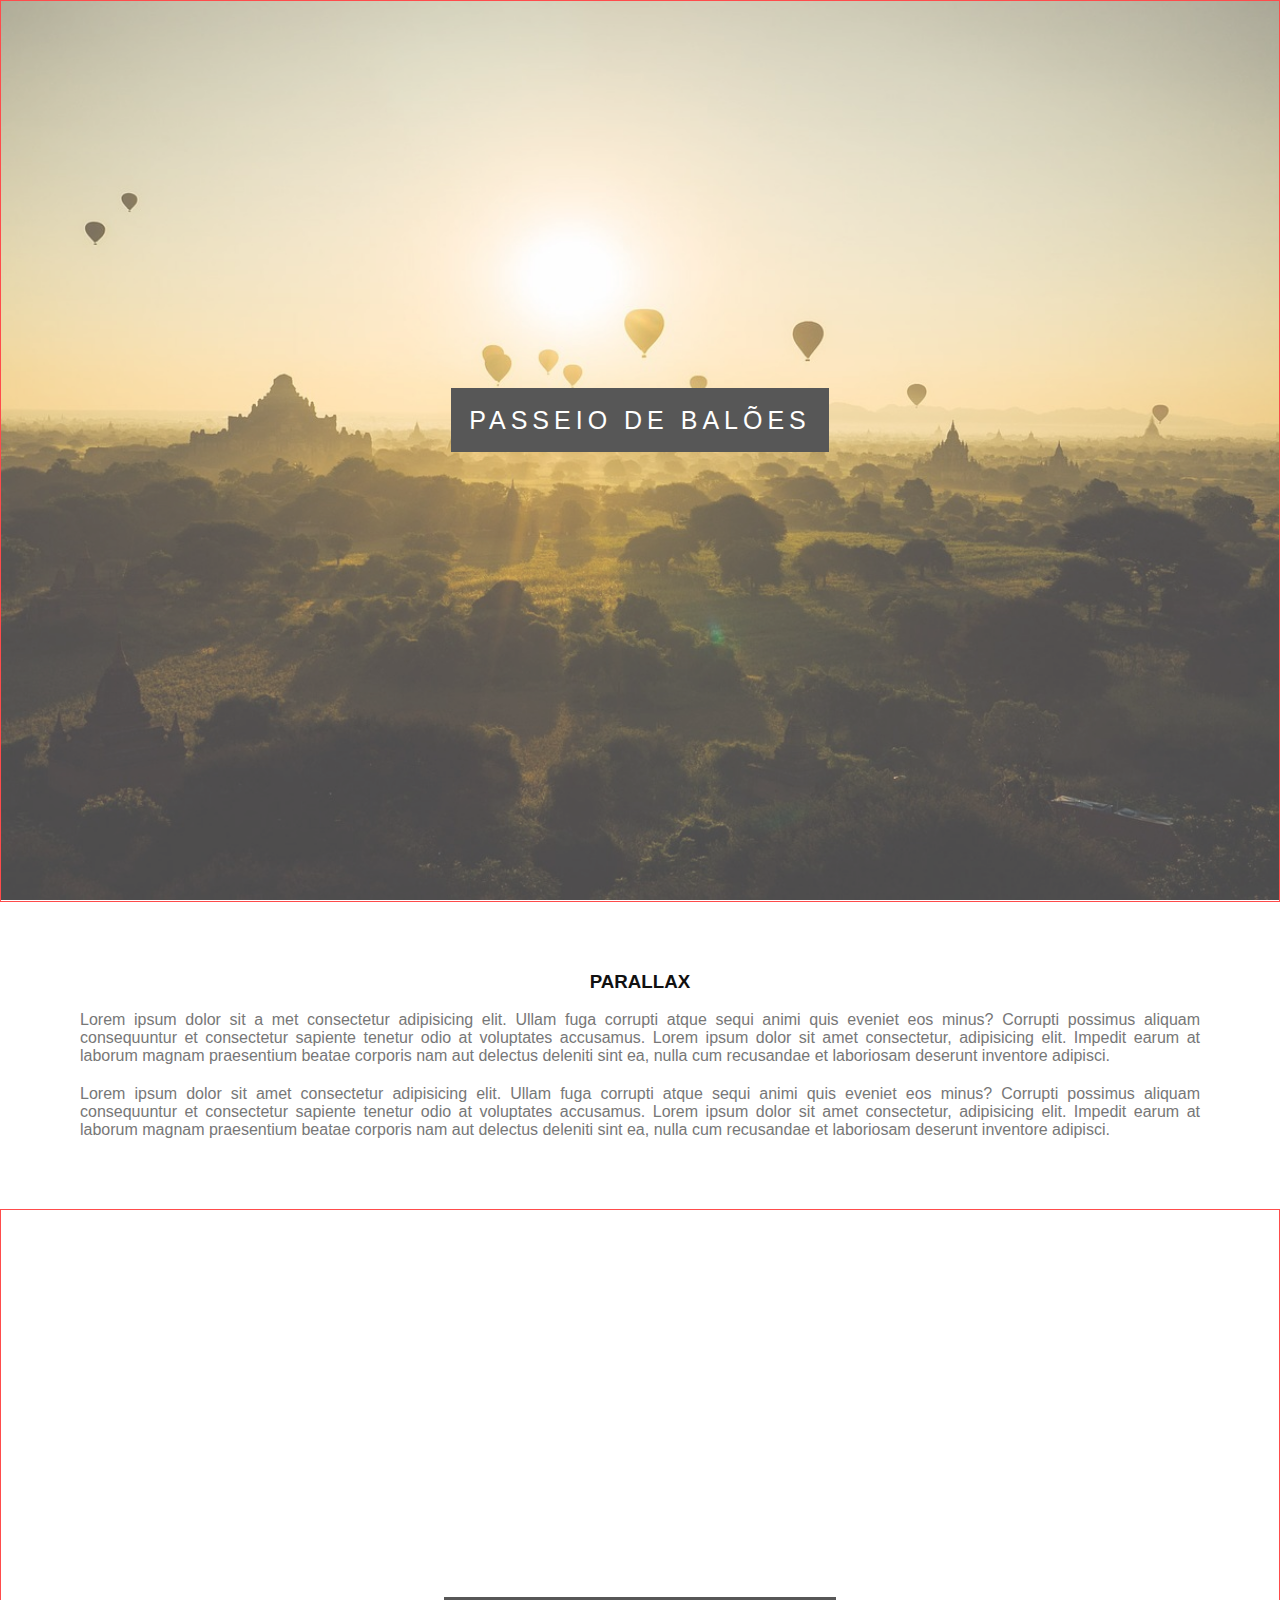
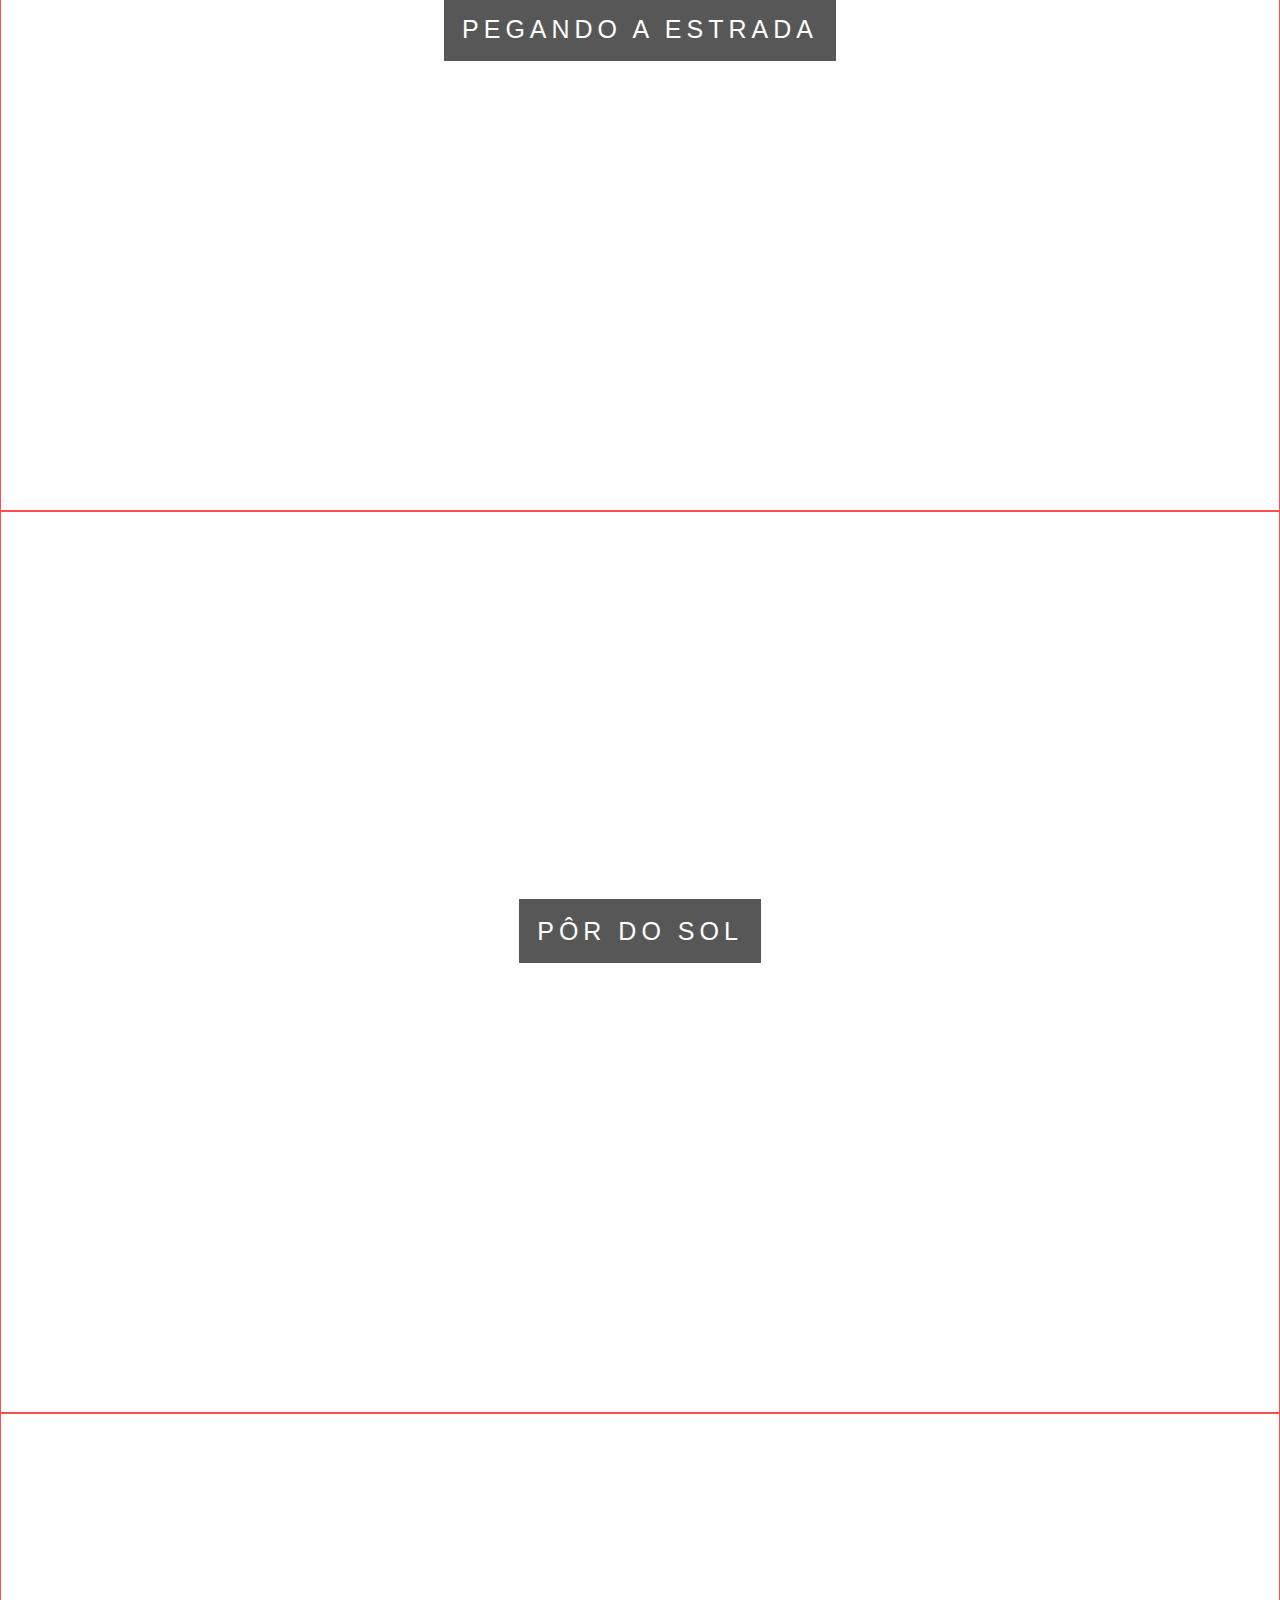
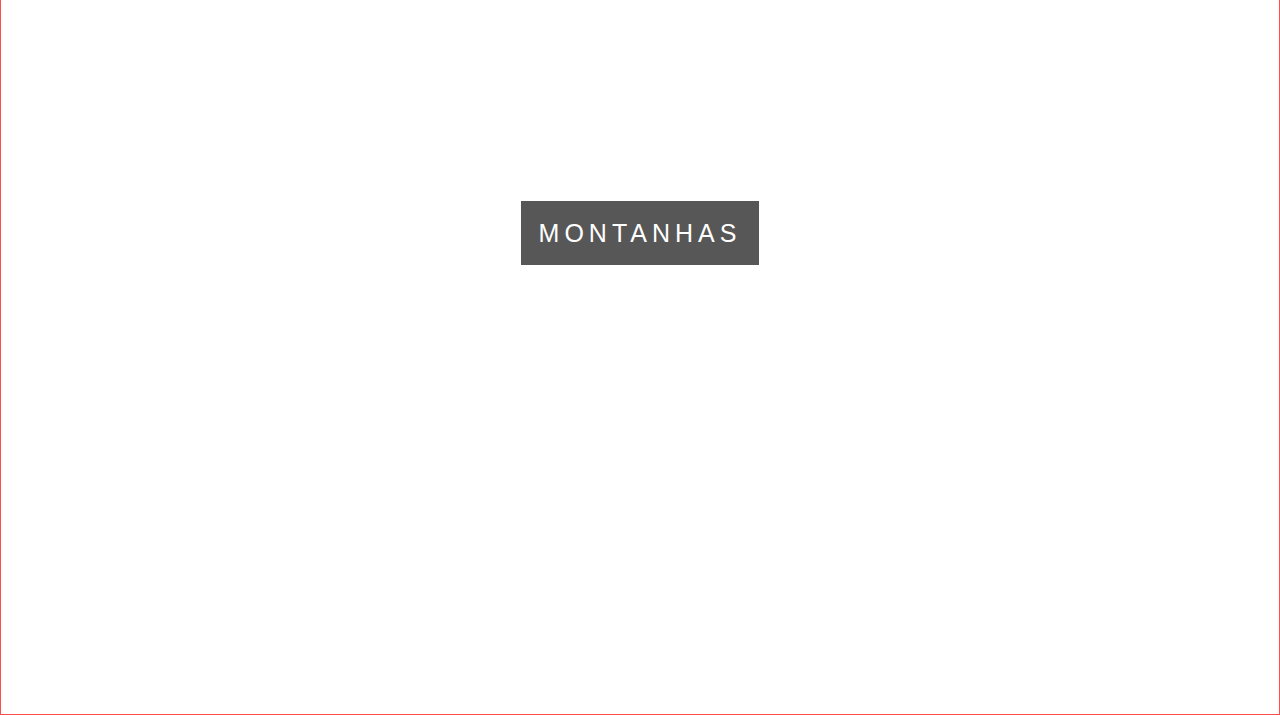
<file: HTML_CSS/Estudo/Efeito Parallax/index.html>
<!DOCTYPE html>
<html lang="en">
<head>
  <meta charset="UTF-8">
  <meta http-equiv="X-UA-Compatible" content="IE=edge">
  <meta name="viewport" content="width=device-width, initial-scale=1.0">
  <title>Parallax</title>
  <link rel="stylesheet" href="./css/style.css">
</head>
<body>
  <div class="caixa1">
    <div class="conteudo-titulo">
      <span class="titulo">
        PASSEIO DE BALÕES
      </span>
    </div>
  </div>

  <div class="conteudo">
    <h3>Parallax</h3>
    <p>Lorem ipsum dolor sit a met consectetur adipisicing elit. Ullam fuga corrupti atque sequi animi quis eveniet eos minus? Corrupti possimus aliquam consequuntur et consectetur sapiente tenetur odio at voluptates accusamus. Lorem ipsum dolor sit amet consectetur, adipisicing elit. Impedit earum at laborum magnam praesentium beatae corporis nam aut delectus deleniti sint ea, nulla cum recusandae et laboriosam deserunt inventore adipisci.</p>
    <p>Lorem ipsum dolor sit amet consectetur adipisicing elit. Ullam fuga corrupti atque sequi animi quis eveniet eos minus? Corrupti possimus aliquam consequuntur et consectetur sapiente tenetur odio at voluptates accusamus. Lorem ipsum dolor sit amet consectetur, adipisicing elit. Impedit earum at laborum magnam praesentium beatae corporis nam aut delectus deleniti sint ea, nulla cum recusandae et laboriosam deserunt inventore adipisci.</p>
  </div>

  <div class="caixa2">
    <div class="conteudo-titulo">
      <span class="titulo">
        PEGANDO A ESTRADA
      </span>
    </div>
  </div>

  <div class="caixa3">
    <div class="conteudo-titulo">
      <span class="titulo">
        PÔR DO SOL
      </span>
    </div>
  </div>
  <div class="caixa4">
    <div class="conteudo-titulo">
      <span class="titulo">
        Montanhas  
      </span>
    </div>
  </div>
</body>
</html>
</file>
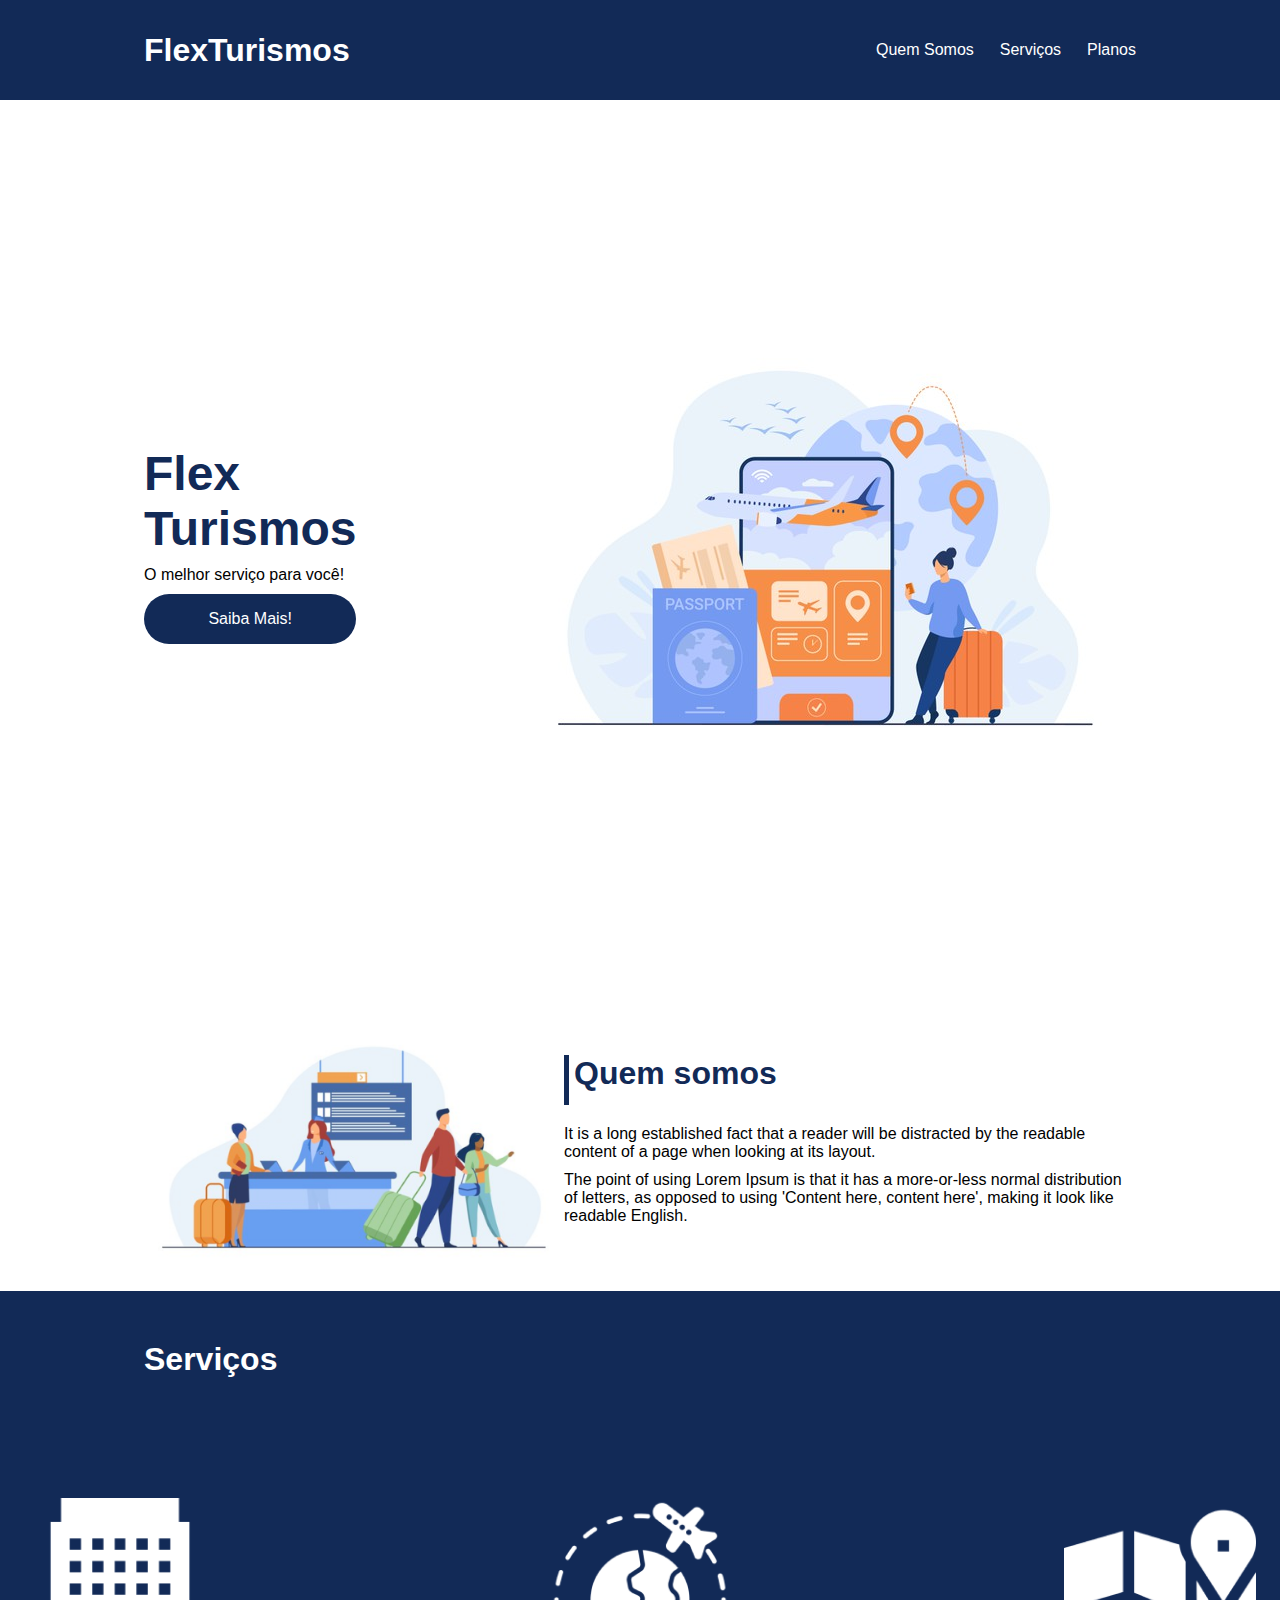
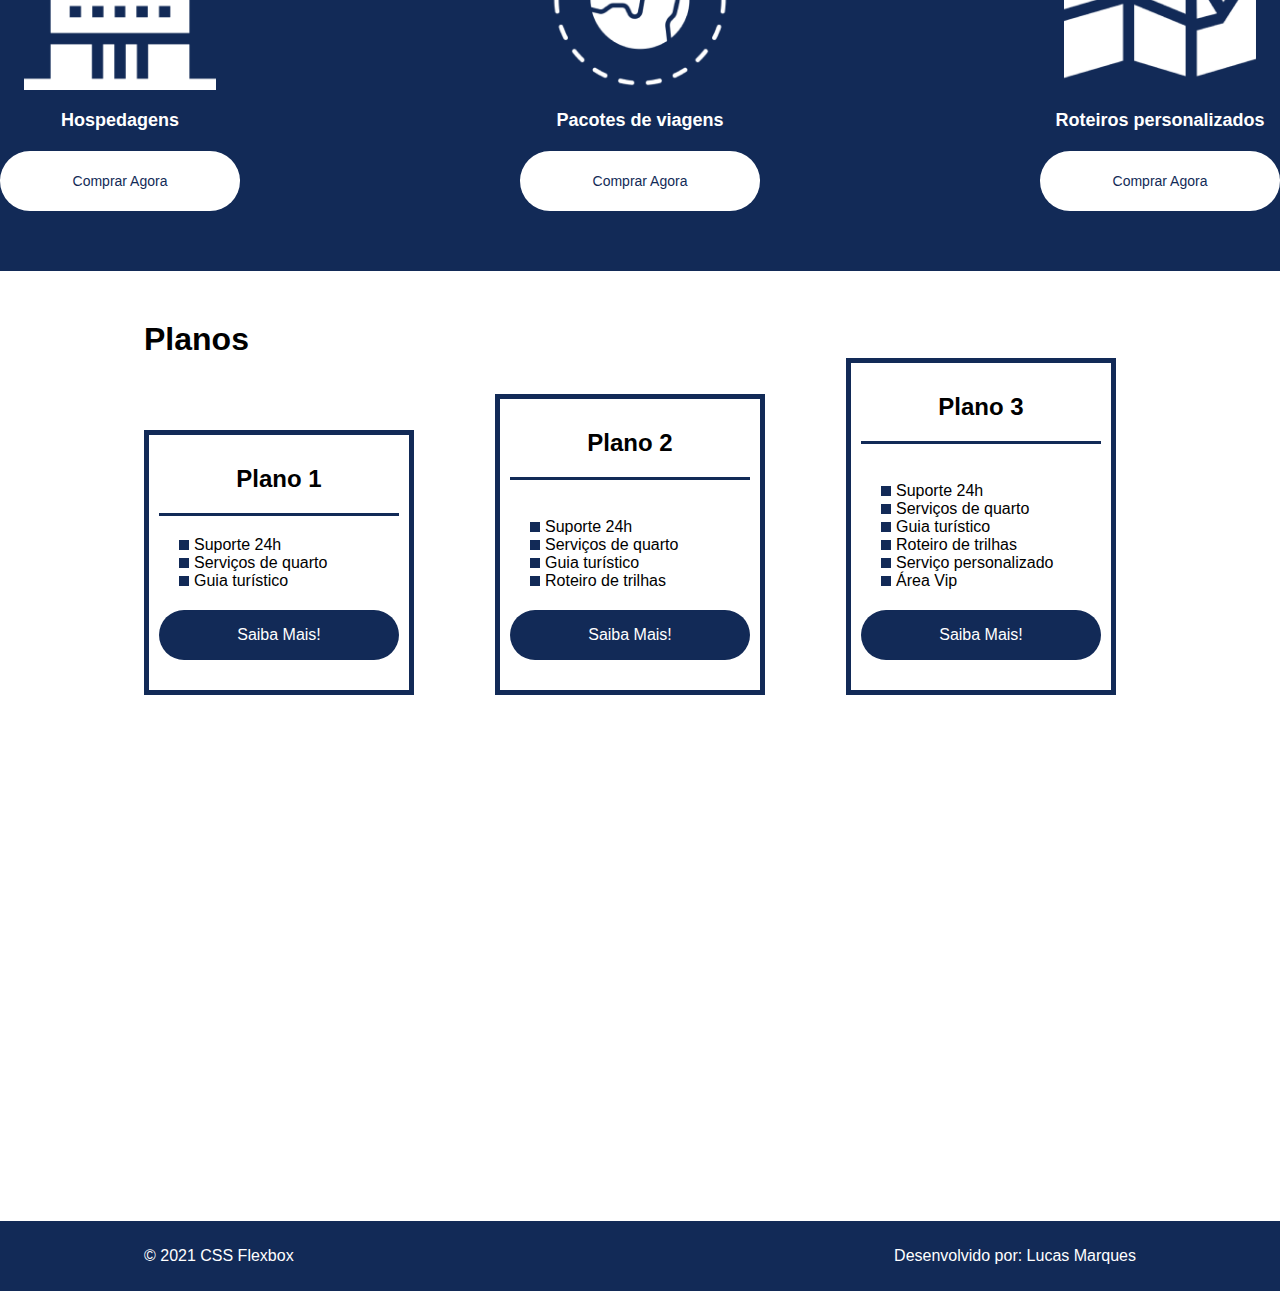
<file: HTML_CSS/Estudo/Flex Box/flex-projeto/index.html>
<!DOCTYPE html>
<html lang="pt-br">
<head>
    <meta charset="UTF-8">
    <meta name="viewport" content="width=device-width, initial-scale=1.0">
    <title>Flex Turismos</title>
    <link rel="stylesheet" href="./style.css">
</head>
<body>
    <header>
      <div class="flex-container menu">
        <div><h1>FlexTurismos</h1></div>
        <ul class="list-items">
          <li><a href="#quem-somos">Quem Somos</a></li>
          <li><a href="#servicos">Serviços</a></li>
          <li><a href="#planos">Planos</a></li>
        </ul>
      </div>
    </header>

    <div class="flex-container apresentacao">
        <div class="texto-apresentacao">
            <h1>Flex <br>Turismos</h1>
            <p>O melhor serviço para você!</p>
            <a href="" class="btn">Saiba Mais!</a>
        </div>

        <div>
            <div><img src="./images/0-main.png" alt="banner de apresentação"></div>
        </div>
    </div>

    <div class="flex-container" id="quem-somos">
        <div>
            <h2>Quem somos</h2>
            <p>It is a long established fact that a reader will be distracted by the readable content of a page when looking at its layout. </p>
            <p>The point of using Lorem Ipsum is that it has a more-or-less normal distribution of letters, as opposed to using 'Content here, content here', making it look like readable English.</p>
        </div>

        <div>
          <img src="./images/1-quem-somos.png" alt="balcão de atendimento">
      </div>
    </div>

    <div class="container-externo">
        <div class="flex-container" id="servicos">
            <h2>Serviços</h2>
        </div>

        <div class="list-servicos">
            <div class="item-servico">
                <div><img src="./images/icon-2.png" alt="hospedagens"></div>
                <p>Hospedagens</p>
                <a href="#" class="btn">Comprar Agora</a>
            </div>

            <div class="item-servico">
              <div><img src="./images/icon-1.png" alt="pacote de viagens"></div>
              <p>Pacotes de viagens</p>
              <a href="#" class="btn">Comprar Agora</a>
            </div>

            <div class="item-servico">
                <div><img src="./images/icon-3.png" alt="roteiros personalizados"></div>
                <p>Roteiros personalizados</p>
                <a href="#" class="btn">Comprar Agora</a>
            </div>

        </div>
    </div>

    <div class="flex-container" id="planos">
      <div>
        <h2>Planos</h2>
      </div>

      <div class="list-planos">
        
        <div class="item-plano">
          <h3>Plano 1</h3>
          <ul>
              <li>Suporte 24h</li>
              <li>Serviços de quarto</li>
              <li>Guia turístico</li>
          </ul>
            <a href="#" class="btn">Saiba Mais!</a>
        </div>

        <div class="item-plano">
          <div >
            <h3>Plano 2</h3>
            <br>
            <ul>
                <li>Suporte 24h</li>
                <li>Serviços de quarto</li>
                <li>Guia turístico</li>
                <li>Roteiro de trilhas</li>
                
            </ul>
            <a href="#" class="btn">Saiba Mais!</a>
        </div>
      </div>

        <div class="item-plano">
          <div>
            <h3>Plano 3</h3>
            <br>
            <ul>
                <li>Suporte 24h</li>
                <li>Serviços de quarto</li>
                <li>Guia turístico</li>
                <li>Roteiro de trilhas</li>
                <li>Serviço personalizado</li>
                <li>Área Vip</li>
            </ul>
            <a href="#" class="btn">Saiba Mais!</a>
        </div>
      </div>

      </div>
    </div>

    <footer>
      <div class="flex-container footer">
        <p>&copy; 2021 CSS Flexbox</p>
        <p>Desenvolvido por: Lucas Marques</p>
      </div>
    </footer>
</body>
</html>
</file>
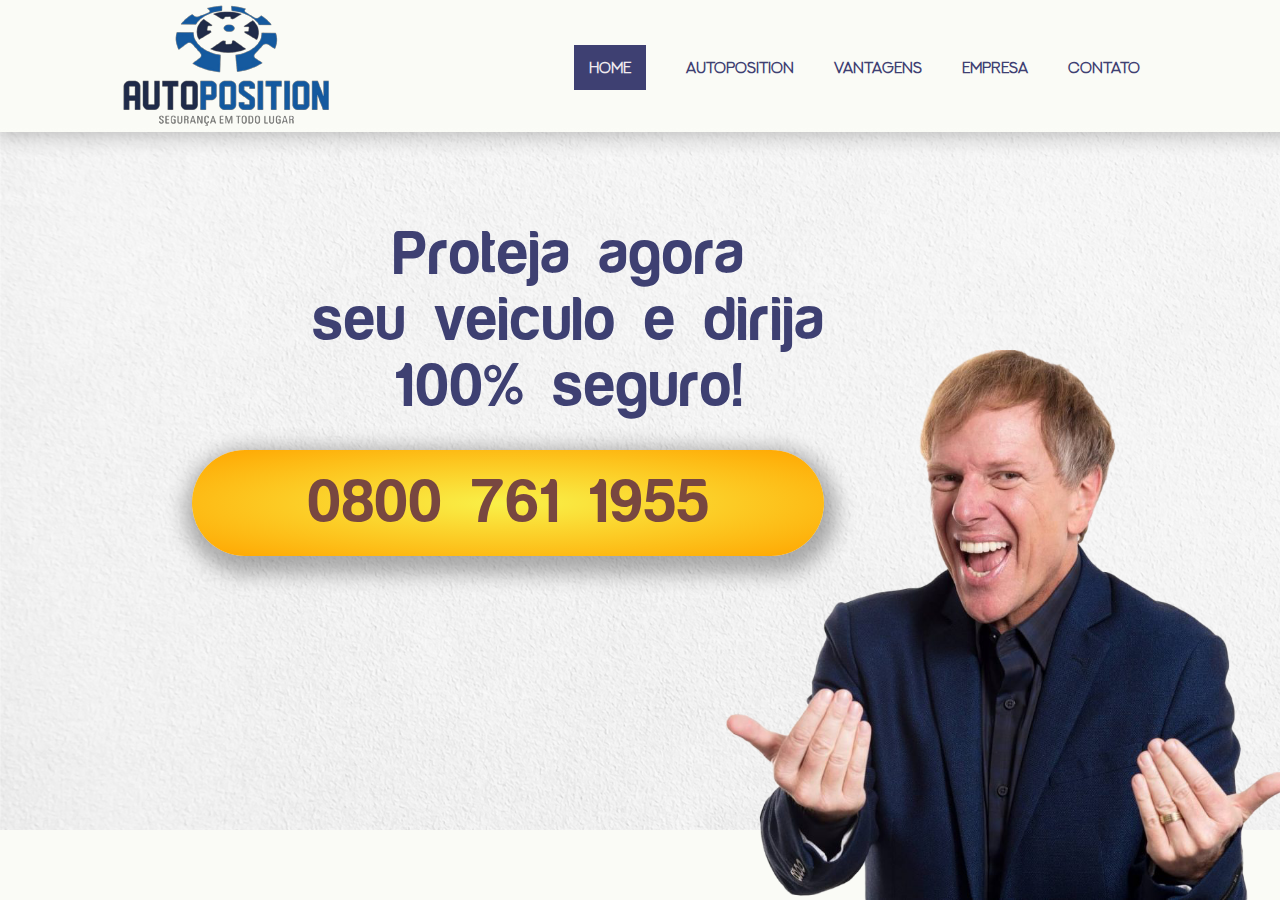
<file: HTML_CSS/Projetos próprios/Auto Position/autoPosition/index.html>
<!DOCTYPE html>
<html lang="pt-br">
<head>
  <meta charset="UTF-8">
  <meta http-equiv="X-UA-Compatible" content="IE=edge">
  <meta name="viewport" content="width=device-width, initial-scale=1.0">
  <title>Auto Position</title>

  <link rel="stylesheet" href="style.css">
</head>
<body class="home"> <!-- class para mudança de pagina-->

  <div id="container"> <!-- Container -->
    <header> <!-- Barra de Navegação -->
      <div id="logo">
        <h1><a href="./index.html"></a></h1>
      </div>
      
      <nav> <!-- Menu -->
        <ul>
          <li><a id="Home" href="./index.html">Home</a></li>
          <li><a id="AutoPosition" href="./AutoPosition.html">AutoPosition</a></li>
          <li><a id="Vantagens" href="./Vantagens.html">Vantagens</a></li>
          <li><a id="Empresa" href="./Empresa.html">Empresa</a></li>
          <li><a id="Contato" href="./Contato.html">Contato</a></li>
        </ul>
      </nav> <!-- Fim Menu -->
    </header> <!-- Fim de Navegação -->
  </div>
  
  <main id="principal"> <!-- Corpo Principal -->
    <section class="textoHome">
      <p class="textoInfoHome">Proteja agora<br>seu veiculo e dirija<br>100% seguro!</p>
      <p class="textoNumero">0800 761 1955</p>
    </section>

    <section class="bottiniHome"><img src="./imagens/ciroHome.png" alt=""></section>
  </main> <!-- Fim do Corpo Principal -->


</body>
</html>
</file>
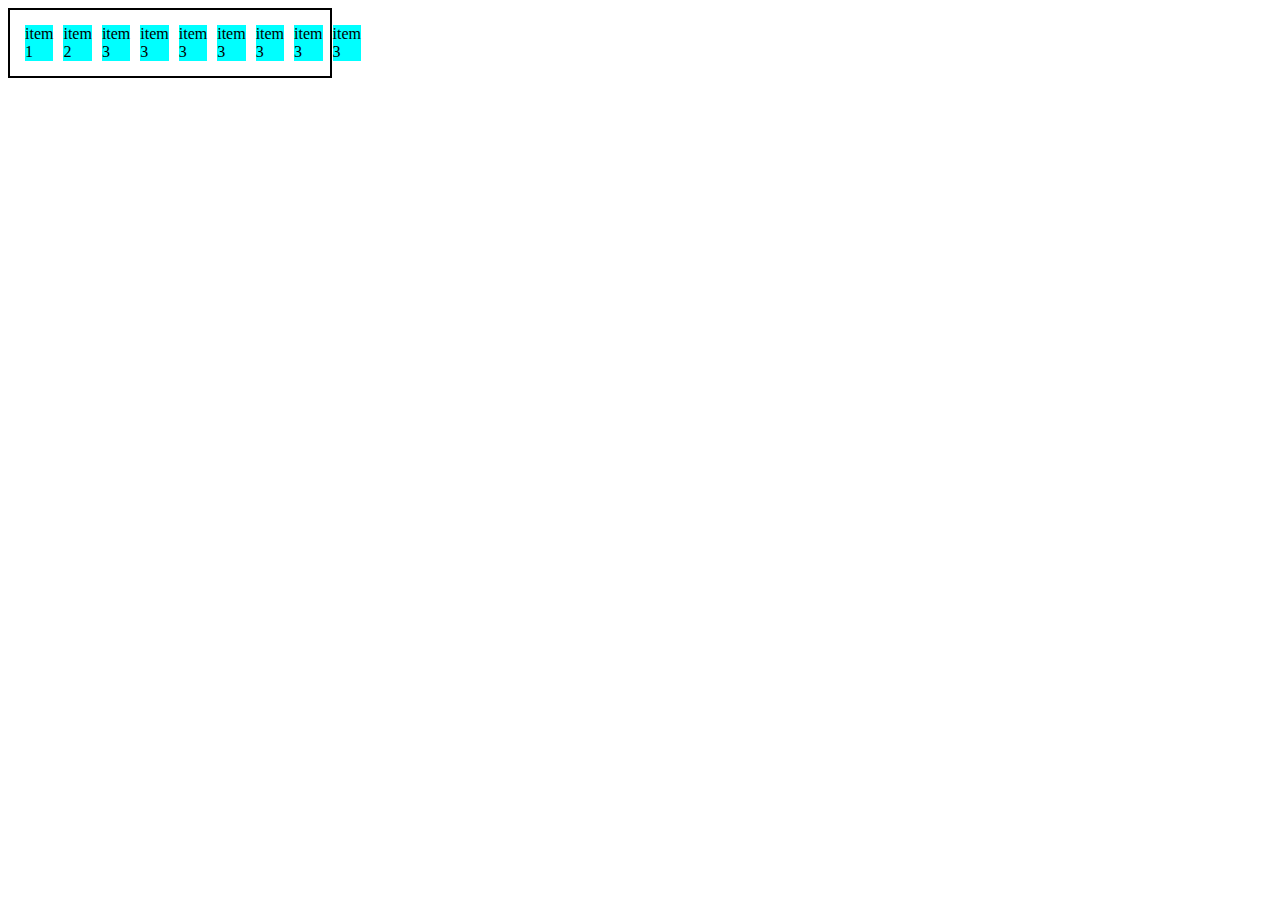
<file: HTML_CSS/Estudo/Flex Box/0-display-flex.html>
<!DOCTYPE html>
<html lang="en">
<head>
    <meta charset="UTF-8">
    <meta name="viewport" content="width=device-width, initial-scale=1.0">
    <title>Fundamentos - display flex</title>
    <style>
        .flex{
            max-width: 300px;
            padding: 10px;
            border: 2px solid black;
            display: flex;
        }

        .item{
            background-color: aqua;
            margin: 5px;
        }
    </style>
</head>
<body>
    <div class="flex">
        <div class="item">item 1</div>
        <div class="item">item 2</div>
        <div class="item">item 3</div>
        <div class="item">item 3</div>
        <div class="item">item 3</div>
        <div class="item">item 3</div>
        <div class="item">item 3</div>
        <div class="item">item 3</div>
        <div class="item">item 3</div>
    </div>
</body>
</html>
</file>
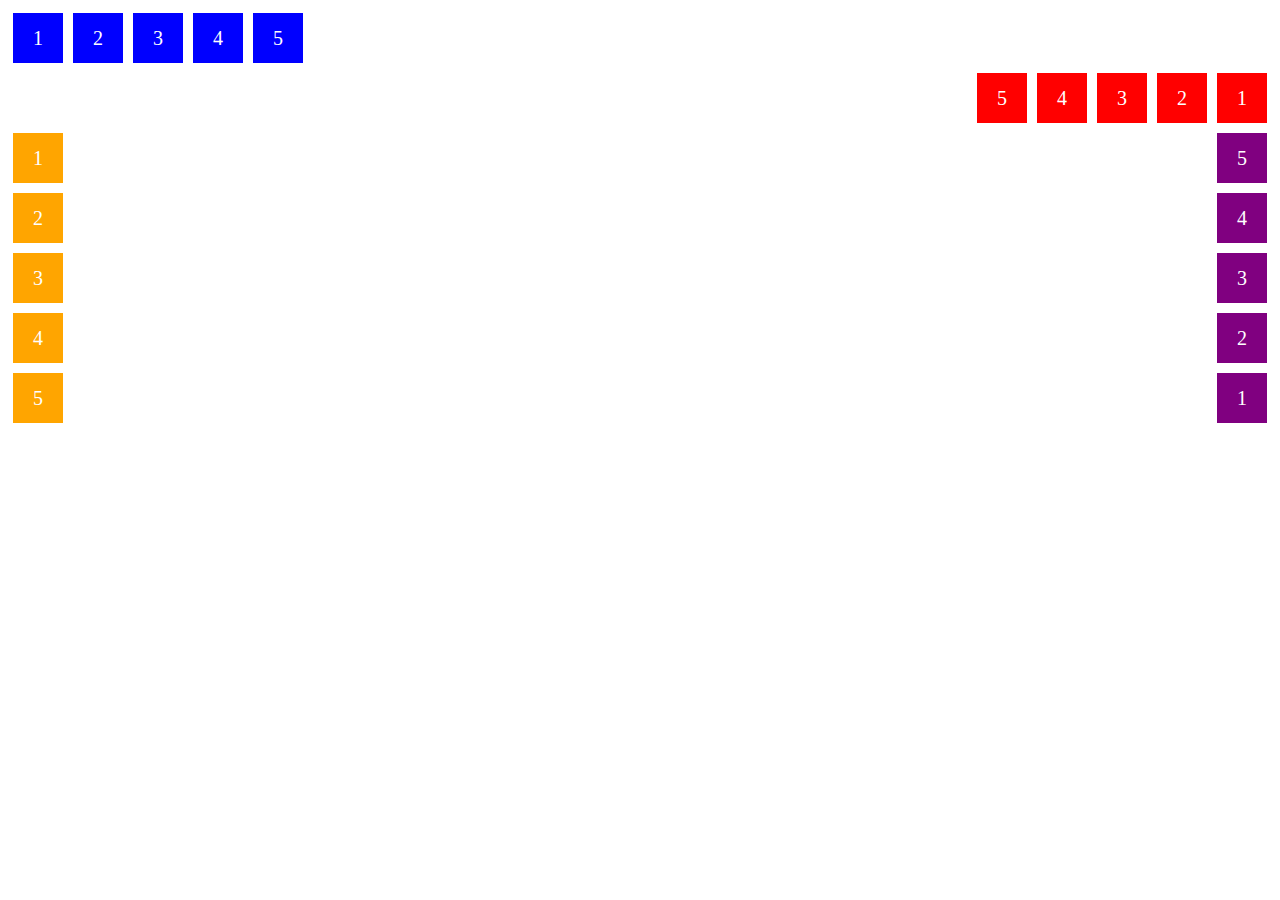
<file: HTML_CSS/Estudo/Flex Box/1-flex-direction.html>
<!DOCTYPE html>
<html lang="en">
<head>
    <meta charset="UTF-8">
    <meta name="viewport" content="width=device-width, initial-scale=1.0">
    <title>Fundamentos - Flex direction</title>

    <style>
        .flex-container{
            margin: 0;
            padding: 0;
            display: flex;
            list-style: none;
        }

        .flex-item{
            background: blue;
            height: 50px;
            width: 50px;
            line-height: 50px;
            font-size: 20px;
            color: white;
            text-align: center;
            margin: 5px;
        }

        .row{
            flex-direction: row;
        }

        .row-reverse{
            flex-direction: row-reverse;
        }

        .row-reverse li{
            background-color: red;
        }

        .column{
            float: left;
            flex-direction: column;
        }

        .column li{
            background: orange;
        }

        .column-reverse{
            float: right;
            flex-direction: column-reverse;
        }

        .column-reverse li{
            background: purple;
        }

    </style>
</head>
<body>
    <ul class="flex-container row">
        <li class="flex-item">1</li>
        <li class="flex-item">2</li>
        <li class="flex-item">3</li>
        <li class="flex-item">4</li>
        <li class="flex-item">5</li>
    </ul>

    <ul class="flex-container row-reverse">
        <li class="flex-item">1</li>
        <li class="flex-item">2</li>
        <li class="flex-item">3</li>
        <li class="flex-item">4</li>
        <li class="flex-item">5</li>
    </ul>

    <ul class="flex-container column">
        <li class="flex-item">1</li>
        <li class="flex-item">2</li>
        <li class="flex-item">3</li>
        <li class="flex-item">4</li>
        <li class="flex-item">5</li>
    </ul>

    <ul class="flex-container column-reverse">
        <li class="flex-item">1</li>
        <li class="flex-item">2</li>
        <li class="flex-item">3</li>
        <li class="flex-item">4</li>
        <li class="flex-item">5</li>
    </ul>
</body>
</html>
</file>
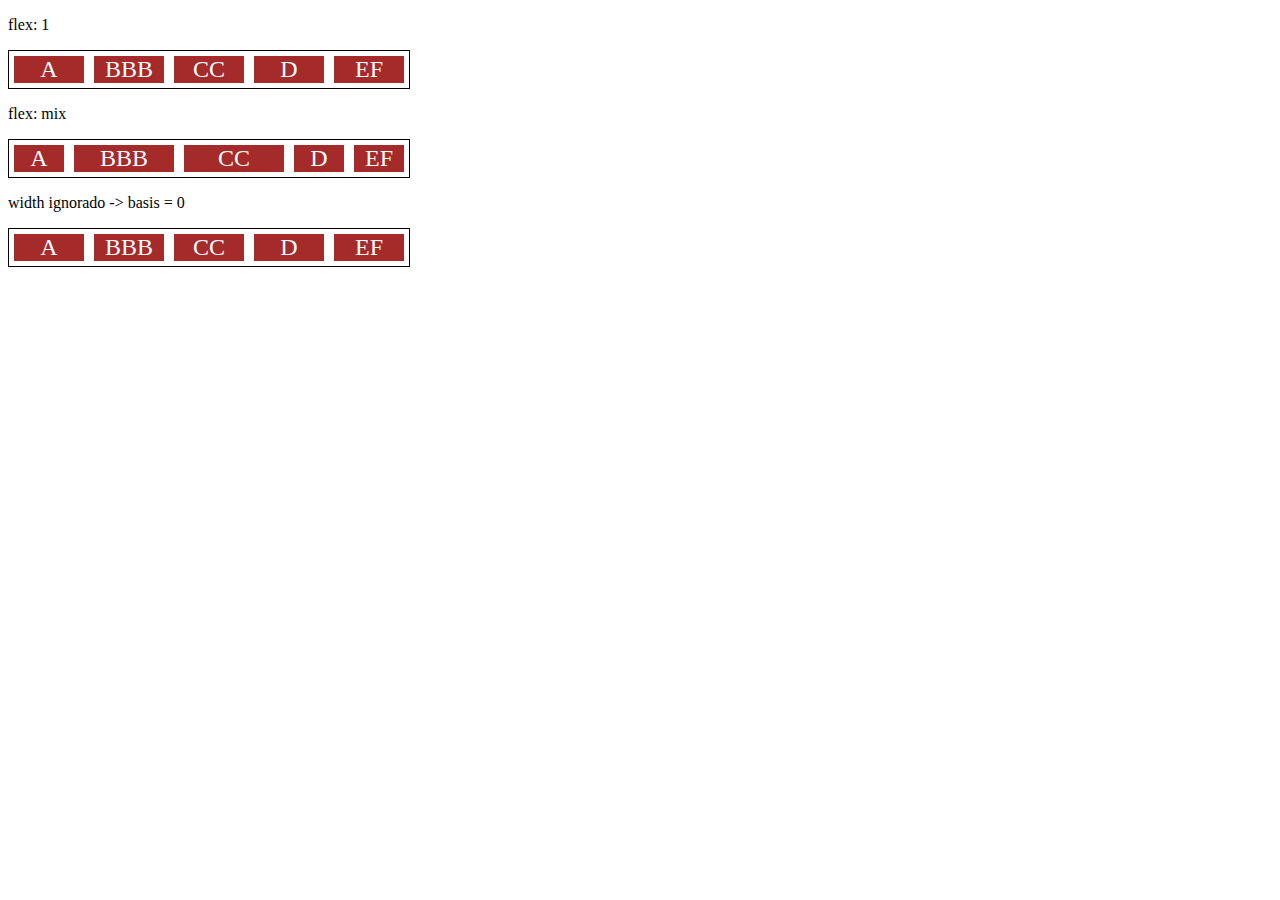
<file: HTML_CSS/Estudo/Flex Box/10-flex.html>
<!DOCTYPE html>
<html lang="en">
<head>
    <meta charset="UTF-8">
    <meta name="viewport" content="width=device-width, initial-scale=1.0">
    <title>Fundamentos - flex</title>
    <style>
        .flex-container{
            display: flex;
            border: 1px solid black;
            max-width: 400px;
            margin-bottom: 10px;
        }

        .item{
            background-color: brown;
            color: white;
            font-size: 24px;
            text-align: center;
            margin: 5PX;
        }

        .flex-1{
            flex: 1; 
            /* grow = 1, shrink = 1, basis = 0 */
        }

        .largura{
            width: 200px;
            /* min-width: 250px; */
        }

        .flex-2{
            flex: 2; 
            /* grow = 2, shrink = 1, basis = 0 */
        }

    </style>
</head>
<body>
    <p>flex: 1</p>
    <div class="flex-container">
        <div class="item flex-1">A</div>
        <div class="item flex-1">BBB</div>
        <div class="item flex-1">CC</div>
        <div class="item flex-1">D</div>
        <div class="item flex-1">EF</div>
    </div>

    <p>flex: mix</p>
    <div class="flex-container">
        <div class="item flex-1">A</div>
        <div class="item flex-2">BBB</div>
        <div class="item flex-2">CC</div>
        <div class="item flex-1">D</div>
        <div class="item flex-1">EF</div>
    </div>

    <p>width ignorado -> basis = 0</p>

    <div class="flex-container">
        <div class="item flex-1 largura">A</div>
        <div class="item flex-1 largura">BBB</div>
        <div class="item flex-1 largura">CC</div>
        <div class="item flex-1 largura">D</div>
        <div class="item flex-1 largura">EF</div>
    </div>
</body>
</html>
</file>
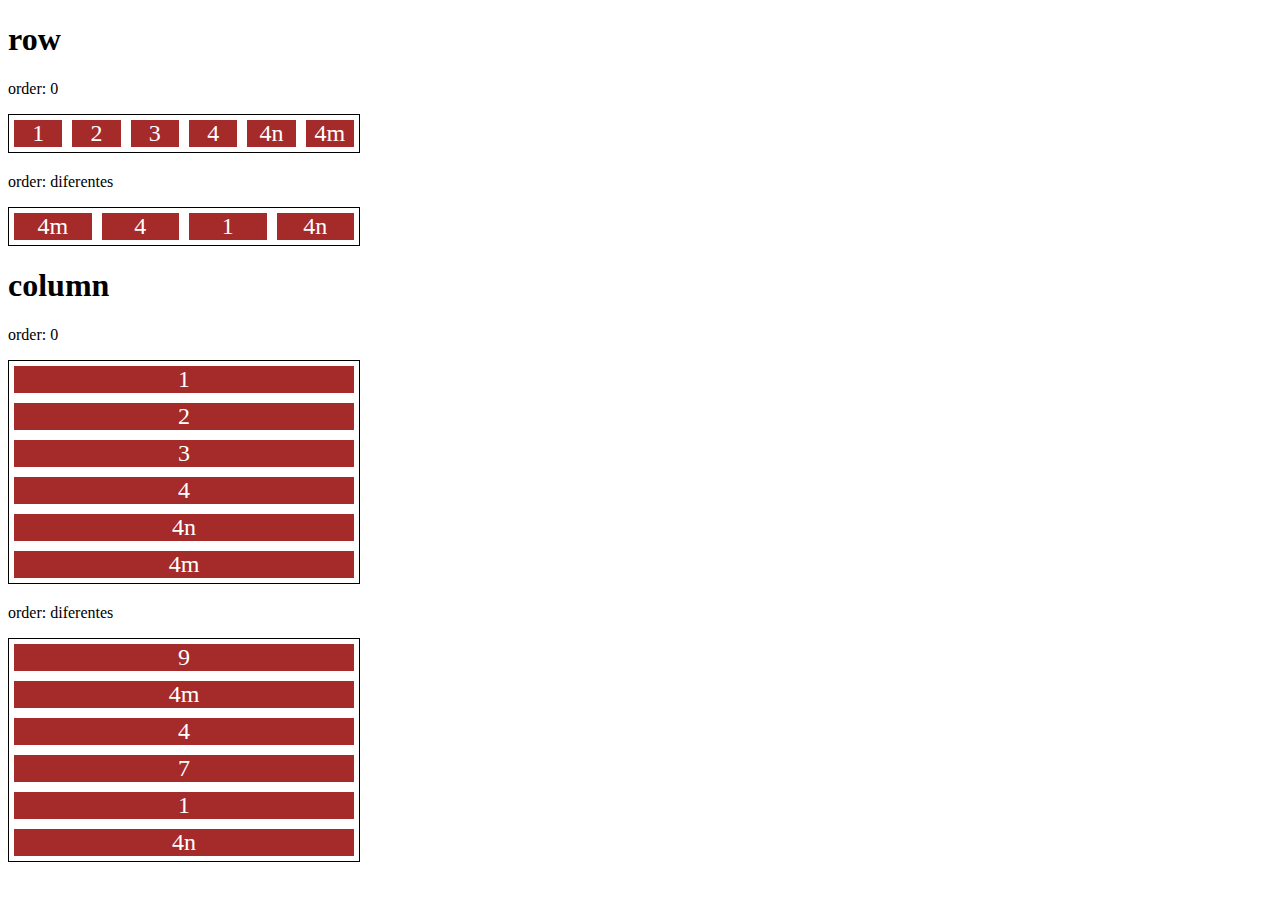
<file: HTML_CSS/Estudo/Flex Box/11-order.html>
<!DOCTYPE html>
<html lang="en">
<head>
    <meta charset="UTF-8">
    <meta name="viewport" content="width=device-width, initial-scale=1.0">
    <title>Fundamentos - order</title>

    <style>
        .flex-container{
            display: flex;
            max-width: 350px;
            border: 1px solid black;
            margin-bottom: 20px;
        }

        .item{
            flex: 1;
            background: brown;
            color: white;
            text-align: center;
            font-size: 24px;
            margin: 5px;
        }
        .o1{
            order: 1;
        }

        .o2{
            order: 2;
        }

        .o3{
            order: 3;
        }

        .o4{
            order: 4;
        }

        .direction{
            flex-direction: column;
        }
    </style>
</head>
<body>
    <h1>row</h1>
    <p>order: 0</p>
    <div class="flex-container">
        <div class="item">1</div>
        <div class="item">2</div>
        <div class="item">3</div>
        <div class="item">4</div>
        <div class="item">4n</div>
        <div class="item">4m</div>
    </div>

    <p>order: diferentes</p>
    <div class="flex-container">
        <div class="item o3">1</div>
        <div class="item o2">4</div>
        <div class="item o3">4n</div>
        <div class="item o1">4m</div>
    </div>


    <h1>column</h1>
    <p>order: 0</p>
    <div class="flex-container direction">
        <div class="item">1</div>
        <div class="item">2</div>
        <div class="item">3</div>
        <div class="item">4</div>
        <div class="item">4n</div>
        <div class="item">4m</div>
    </div>

    <p>order: diferentes</p>
    <div class="flex-container direction">
        <div class="item o3">7</div>
        <div class="item o1">9</div>
        <div class="item o3">1</div>
        <div class="item o2">4</div>
        <div class="item o3">4n</div>
        <div class="item o1">4m</div>
    </div>
</body>
</html>
</file>
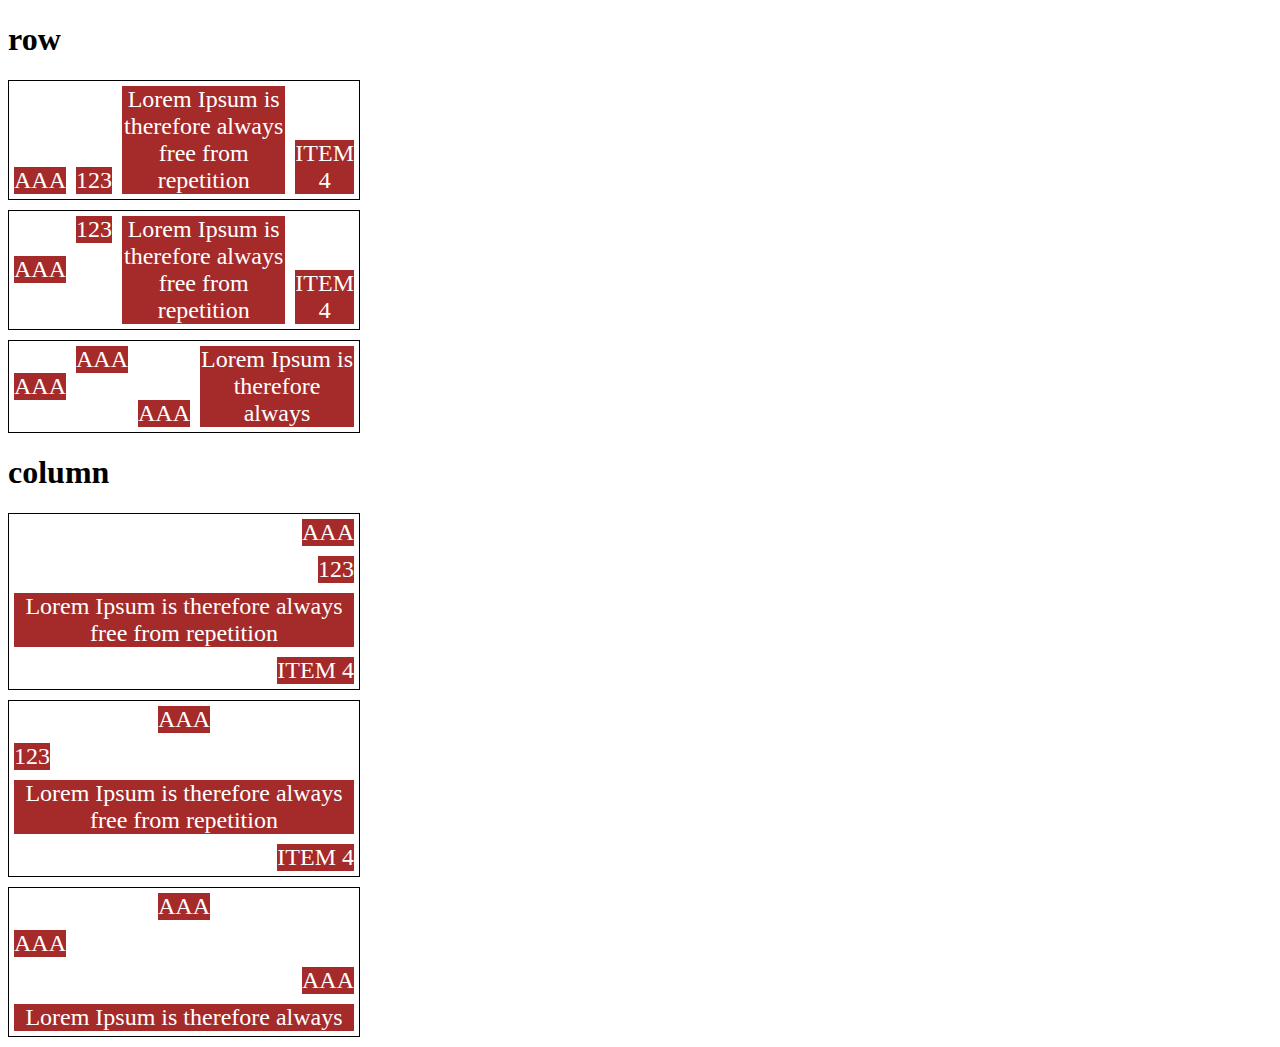
<file: HTML_CSS/Estudo/Flex Box/13-align-self.html>
<!DOCTYPE html>
<html lang="en">
<head>
    <meta charset="UTF-8">
    <meta name="viewport" content="width=device-width, initial-scale=1.0">
    <title>Fundamnetos - align self</title>

    <style>
        .flex-container{
            max-width: 350px;
            border: 1px solid;
            margin-bottom: 10px;
            display: flex;
        }

        .align-container{
            align-items: flex-end;
        }

        .item{
            background-color: brown;
            color: white;
            font-size: 24px;
            text-align: center;
            margin: 5px;
        }

        .center{
            align-self: center;
        }

        .start{
            align-self: flex-start;
        }

        .end{
            align-self: flex-end;
        }

        .baseline{
            align-self: baseline;
        }

        .stretch{
            align-self: stretch;
        }

        .auto{
            align-self: auto;
        }

        .direction{
            flex-direction: column;
        }
    </style>
</head>
<body>

    <h1>row</h1>
    <section class="flex-container align-container">
        <div class="item auto">AAA</div>
        <div class="item auto">123</div>
        <div class="item auto">Lorem Ipsum is therefore always free from repetition</div>
        <div class="item auto">ITEM 4</div>
    </section>

    <section class="flex-container">
        <div class="item center">AAA</div>
        <div class="item start">123</div>
        <div class="item stretch">Lorem Ipsum is therefore always free from repetition</div>
        <div class="item end">ITEM 4</div>
    </section>

    <section class="flex-container">
        <div class="item center">AAA</div>
        <div class="item start">AAA</div>
        <div class="item end">AAA</div>
        <div class="item stretch">Lorem Ipsum is therefore always</div>
    </section>

    <h1>column</h1>

    <section class="flex-container align-container direction">
        <div class="item auto">AAA</div>
        <div class="item auto">123</div>
        <div class="item auto">Lorem Ipsum is therefore always free from repetition</div>
        <div class="item auto">ITEM 4</div>
    </section>

    <section class="flex-container direction">
        <div class="item center">AAA</div>
        <div class="item start">123</div>
        <div class="item stretch">Lorem Ipsum is therefore always free from repetition</div>
        <div class="item end">ITEM 4</div>
    </section>

    <section class="flex-container direction">
        <div class="item center">AAA</div>
        <div class="item start">AAA</div>
        <div class="item end">AAA</div>
        <div class="item stretch">Lorem Ipsum is therefore always</div>
    </section>
    
    
</body>
</html>
</file>
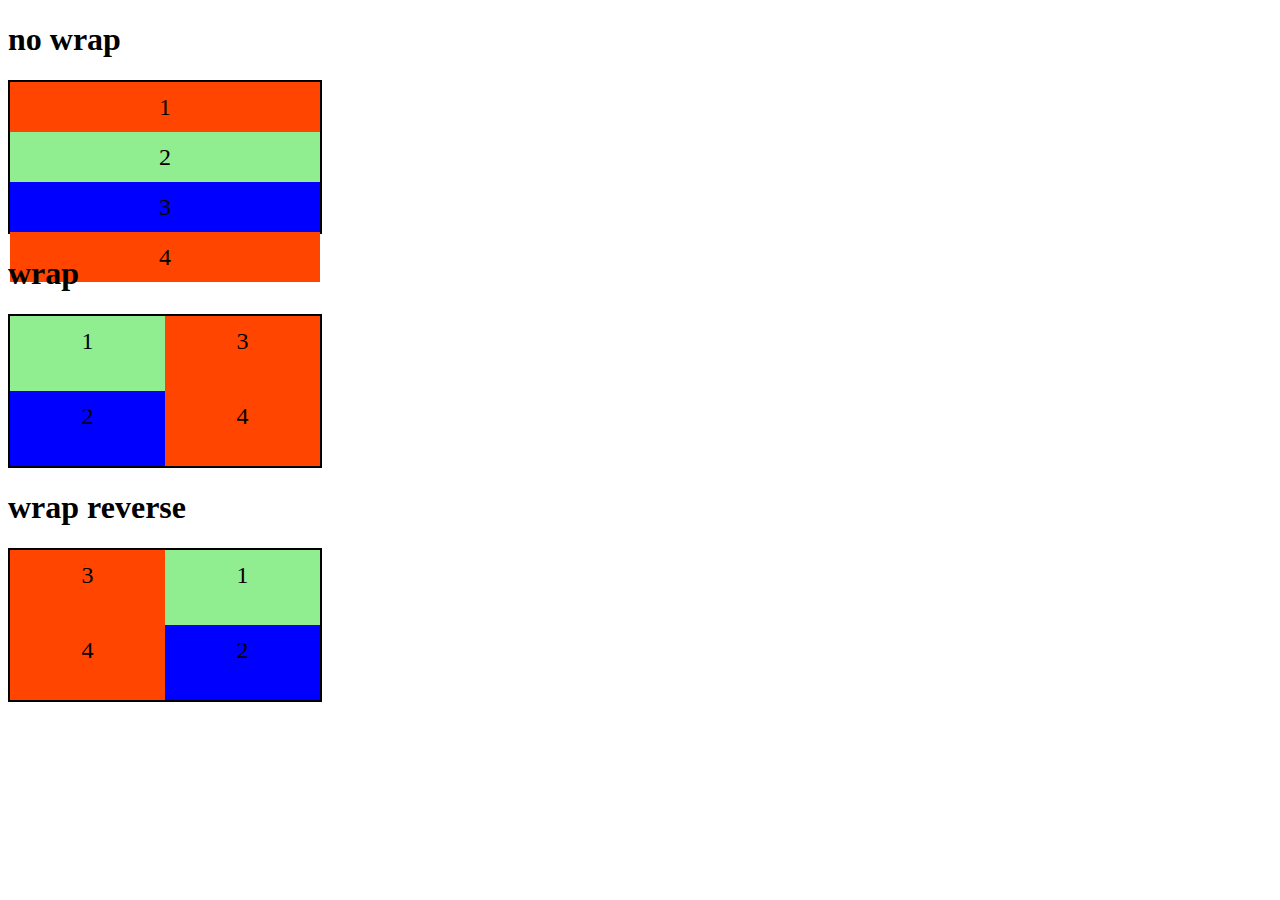
<file: HTML_CSS/Estudo/Flex Box/2-flex-wrap.html>
<!DOCTYPE html>
<html lang="en">
<head>
    <meta charset="UTF-8">
    <meta name="viewport" content="width=device-width, initial-scale=1.0">
    <title>Fundamentos - flex wrap</title>

    <style>
        .flex-container{
            display: flex;
            flex-direction: column;
            height: 150px;
            border: 2px solid black;
            max-width: 310px;
        }

        .item{
            font-size: 24px;
            height: 50%;
            text-align: center;
            min-width: 100px;
            line-height: 50px;
        }

        .nowrap{
            flex-wrap: nowrap;
        }

        .wrap{
            flex-wrap: wrap;
        }

        .wrap-reverse{
            flex-wrap: wrap-reverse;
        }

        .blue{
            background-color: blue;
        }

        .green{
            background-color: lightgreen;
        }

        .orange{
            background-color: orangered;
        }
    </style>
</head>
<body>
    <h1>no wrap</h1>

    <div class="flex-container nowrap">
        <div class="item orange">1</div>
        <div class="item green">2</div>
        <div class="item blue">3</div>
        <div class="item orange">4</div>
    </div>

    <h1>wrap</h1>

    <div class="flex-container wrap">
        <div class="item green">1</div>
        <div class="item blue">2</div>
        <div class="item orange">3</div>
        <div class="item orange">4</div>
    </div>

    <h1>wrap reverse</h1>

    <div class="flex-container wrap-reverse">
        <div class="item green">1</div>
        <div class="item blue">2</div>
        <div class="item orange">3</div>
        <div class="item orange">4</div>
    </div>


</body>
</html>
</file>
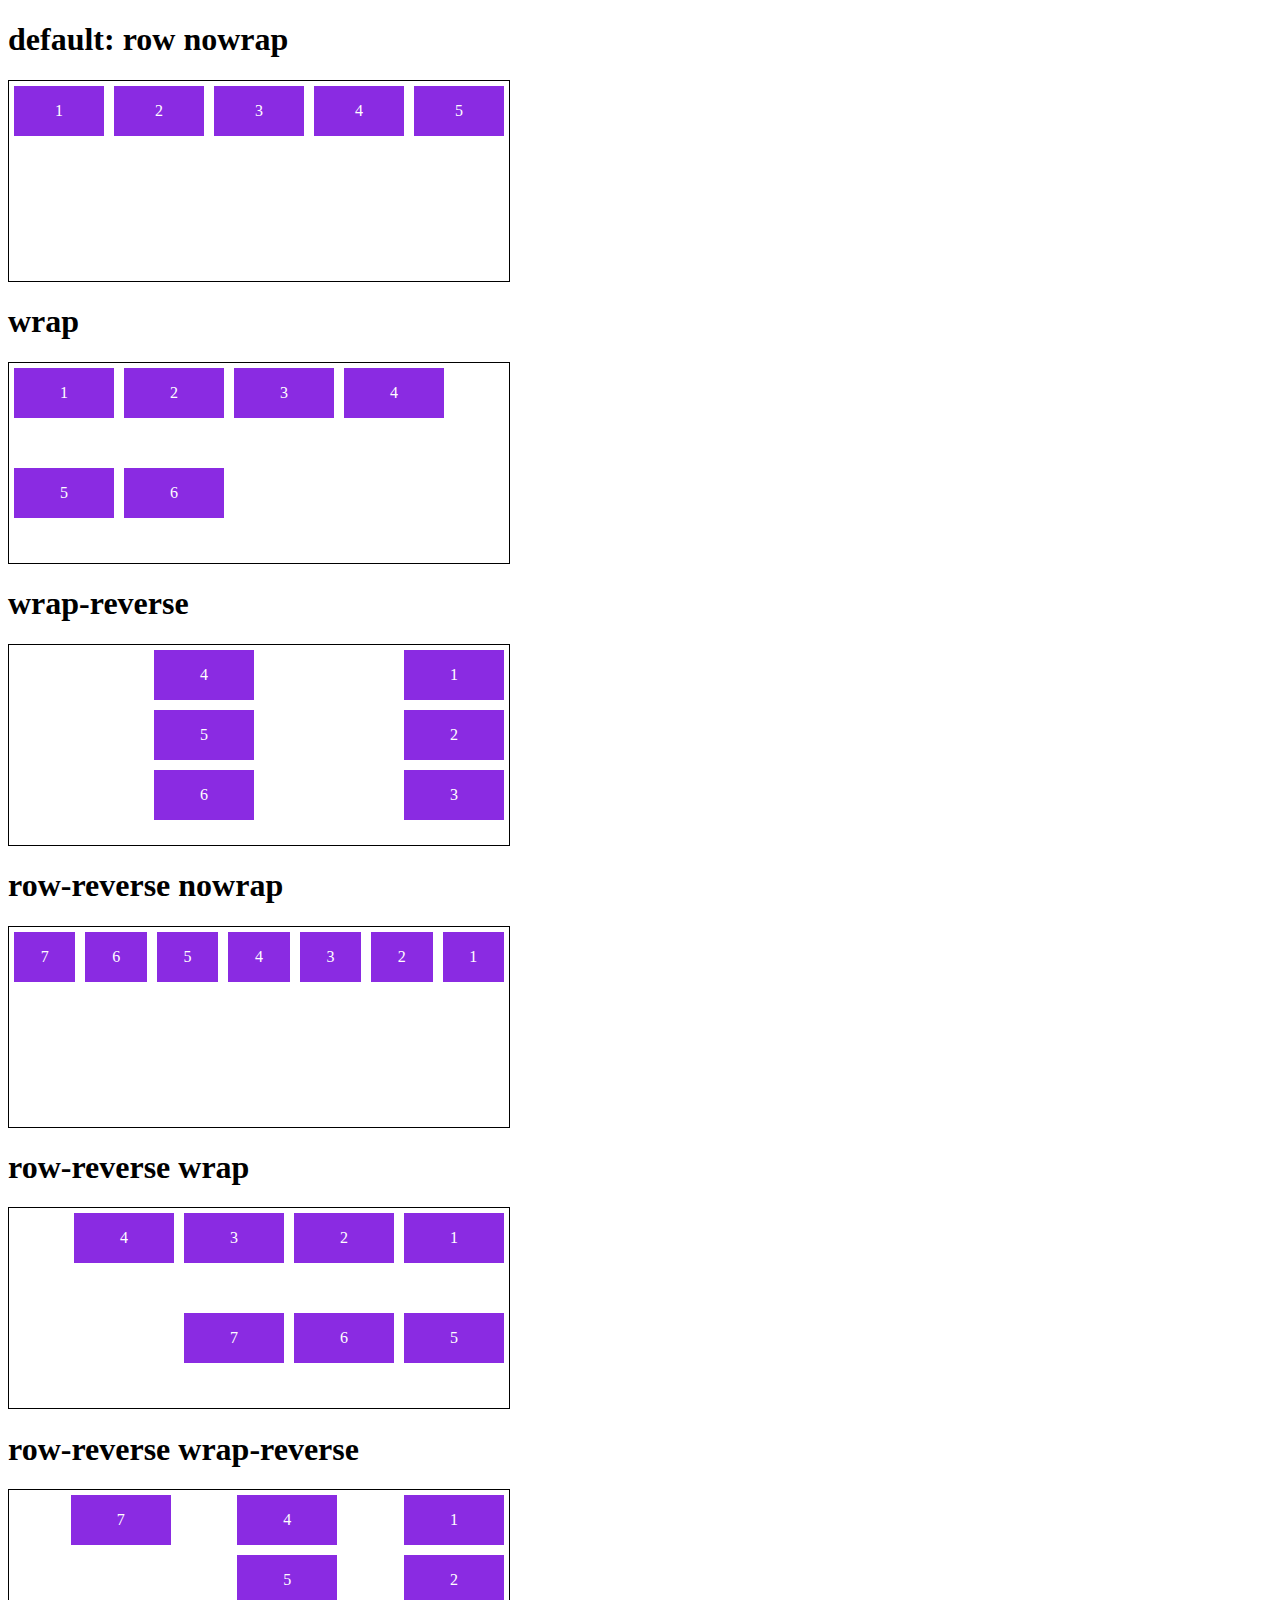
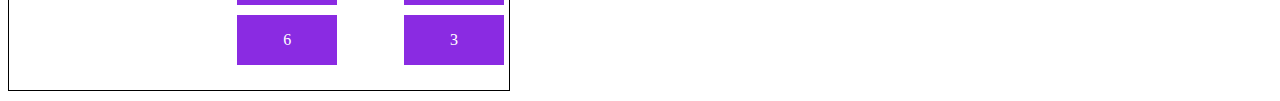
<file: HTML_CSS/Estudo/Flex Box/3-flex-flow.html>
<!DOCTYPE html>
<html lang="en">
<head>
    <meta charset="UTF-8">
    <meta name="viewport" content="width=device-width, initial-scale=1.0">
    <title>Fundamentos - flex flow</title>

    <style>
        .flex-container{
            display: flex;
            border: 1px solid black;
            max-width: 500px;
            margin-bottom: 10px;
            height: 200px;
        }

        .default{
            flex-flow: row nowrap;
        }

        .wrap{
            flex-flow: row wrap;
        }

        .wrap-reverse{
            flex-flow: column wrap-reverse;
        }

        .r-nowrap{
            flex-flow: row-reverse nowrap;
        }

        .r-wrap{
            flex-flow: row-reverse wrap;
        }

        .rr-wrap{
            flex-flow: column wrap-reverse;
        }

        .item{
            background-color: blueviolet;
            margin: 5px;
            color: white;
            text-align: center;
            width: 100px;
            height: 50px;
            line-height: 50px;
        }
    </style>
</head>
<body>
    <h1>default: row nowrap</h1>
    <div class="flex-container default">
        <div class="item">1</div>
        <div class="item">2</div>
        <div class="item">3</div>
        <div class="item">4</div>
        <div class="item">5</div>
    </div>

    <h1>wrap</h1>
    <div class="flex-container wrap">
        <div class="item">1</div>
        <div class="item">2</div>
        <div class="item">3</div>
        <div class="item">4</div>
        <div class="item">5</div>
        <div class="item">6</div>
    </div>

    <h1>wrap-reverse</h1>
    <div class="flex-container wrap-reverse">
        <div class="item">1</div>
        <div class="item">2</div>
        <div class="item">3</div>
        <div class="item">4</div>
        <div class="item">5</div>
        <div class="item">6</div>
    </div>

    <h1>row-reverse nowrap</h1>
    <div class="flex-container r-nowrap">
        <div class="item">1</div>
        <div class="item">2</div>
        <div class="item">3</div>
        <div class="item">4</div>
        <div class="item">5</div>
        <div class="item">6</div>
        <div class="item">7</div>
    </div>

    <h1>row-reverse wrap</h1>
    <div class="flex-container r-wrap">
        <div class="item">1</div>
        <div class="item">2</div>
        <div class="item">3</div>
        <div class="item">4</div>
        <div class="item">5</div>
        <div class="item">6</div>
        <div class="item">7</div>
    </div>

    <h1>row-reverse wrap-reverse</h1>
    <div class="flex-container rr-wrap">
        <div class="item">1</div>
        <div class="item">2</div>
        <div class="item">3</div>
        <div class="item">4</div>
        <div class="item">5</div>
        <div class="item">6</div>
        <div class="item">7</div>
    </div>
</body>
</html>
</file>
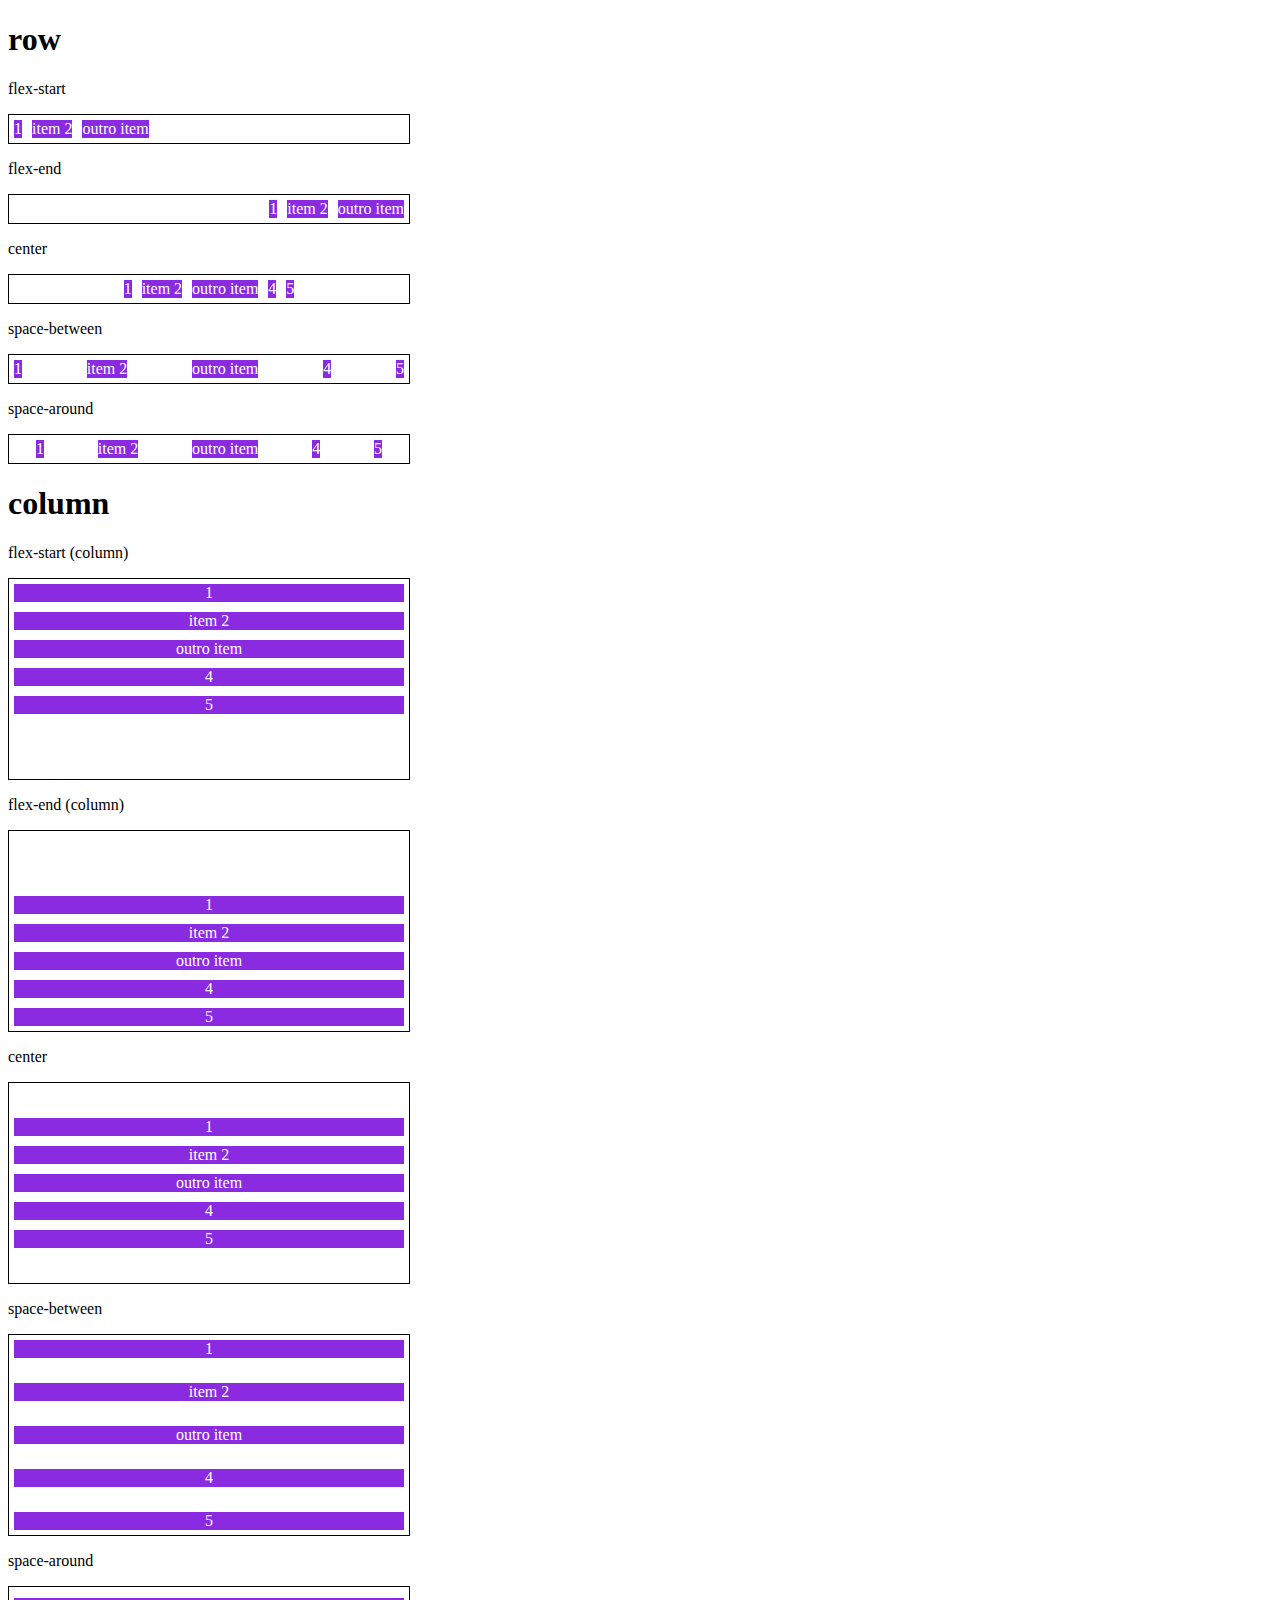
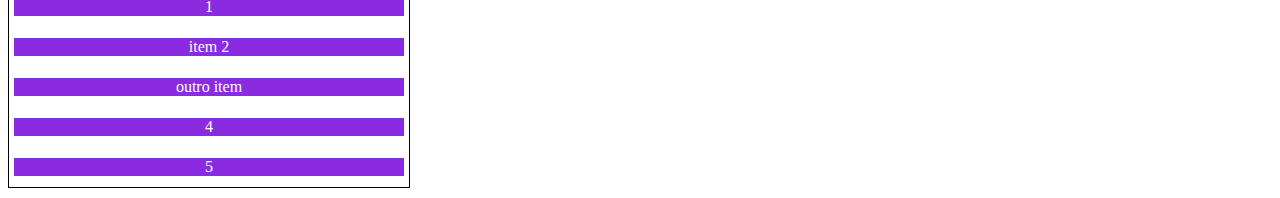
<file: HTML_CSS/Estudo/Flex Box/4-justify-content.html>
<!DOCTYPE html>
<html lang="en">
<head>
    <meta charset="UTF-8">
    <meta name="viewport" content="width=device-width, initial-scale=1.0">
    <title>Fundamentos - justify-content</title>
    <style>
        .container{
            max-width: 400px;
            border: 1px solid black;
            margin: 0;
            display: flex;
            margin-bottom: 10px;
        }

        .item{
            background-color: blueviolet;
            margin: 5px;
            text-align: center;
            color: white;
        }
        
        .flex-start{
            justify-content: flex-start;
        }

        .flex-end{
            justify-content: flex-end;
        }

        .center{
            justify-content: center;
        }

        .space-between{
            justify-content: space-between;
        }

        .space-around{
            justify-content: space-around;
        }

        .column{
            flex-direction: column;
            min-height: 200px;
        }
    </style>
</head>
<body>
    <h1>row</h1>
    <p>flex-start</p>
    <section class="container flex-start">
        <div class="item">1</div>
        <div class="item">item 2</div>
        <div class="item">outro item</div>
    </section>

    <p>flex-end</p>
    <section class="container flex-end">
        <div class="item">1</div>
        <div class="item">item 2</div>
        <div class="item">outro item</div>
    </section>

    <p>center</p>
    <section class="container center">
        <div class="item">1</div>
        <div class="item">item 2</div>
        <div class="item">outro item</div>
        <div class="item">4</div>
        <div class="item">5</div>
    </section>

    <p>space-between</p>
    <section class="container space-between">
        <div class="item">1</div>
        <div class="item">item 2</div>
        <div class="item">outro item</div>
        <div class="item">4</div>
        <div class="item">5</div>
    </section>

    <p>space-around</p>
    <section class="container space-around">
        <div class="item">1</div>
        <div class="item">item 2</div>
        <div class="item">outro item</div>
        <div class="item">4</div>
        <div class="item">5</div>
    </section>

    <h1>column</h1>

    <p>flex-start (column)</p>
    <section class="container flex-start column">
        <div class="item">1</div>
        <div class="item">item 2</div>
        <div class="item">outro item</div>
        <div class="item">4</div>
        <div class="item">5</div>
    </section>

    <p>flex-end (column)</p>
    <section class="container flex-end column">
        <div class="item">1</div>
        <div class="item">item 2</div>
        <div class="item">outro item</div>
        <div class="item">4</div>
        <div class="item">5</div>
    </section>
    
    <p>center</p>
    <section class="container center column">
        <div class="item">1</div>
        <div class="item">item 2</div>
        <div class="item">outro item</div>
        <div class="item">4</div>
        <div class="item">5</div>
    </section>

    <p>space-between</p>
    <section class="container space-between column">
        <div class="item">1</div>
        <div class="item">item 2</div>
        <div class="item">outro item</div>
        <div class="item">4</div>
        <div class="item">5</div>
    </section>

    <p>space-around</p>
    <section class="container space-around column">
        <div class="item">1</div>
        <div class="item">item 2</div>
        <div class="item">outro item</div>
        <div class="item">4</div>
        <div class="item">5</div>
    </section>
</body>
</html>
</file>
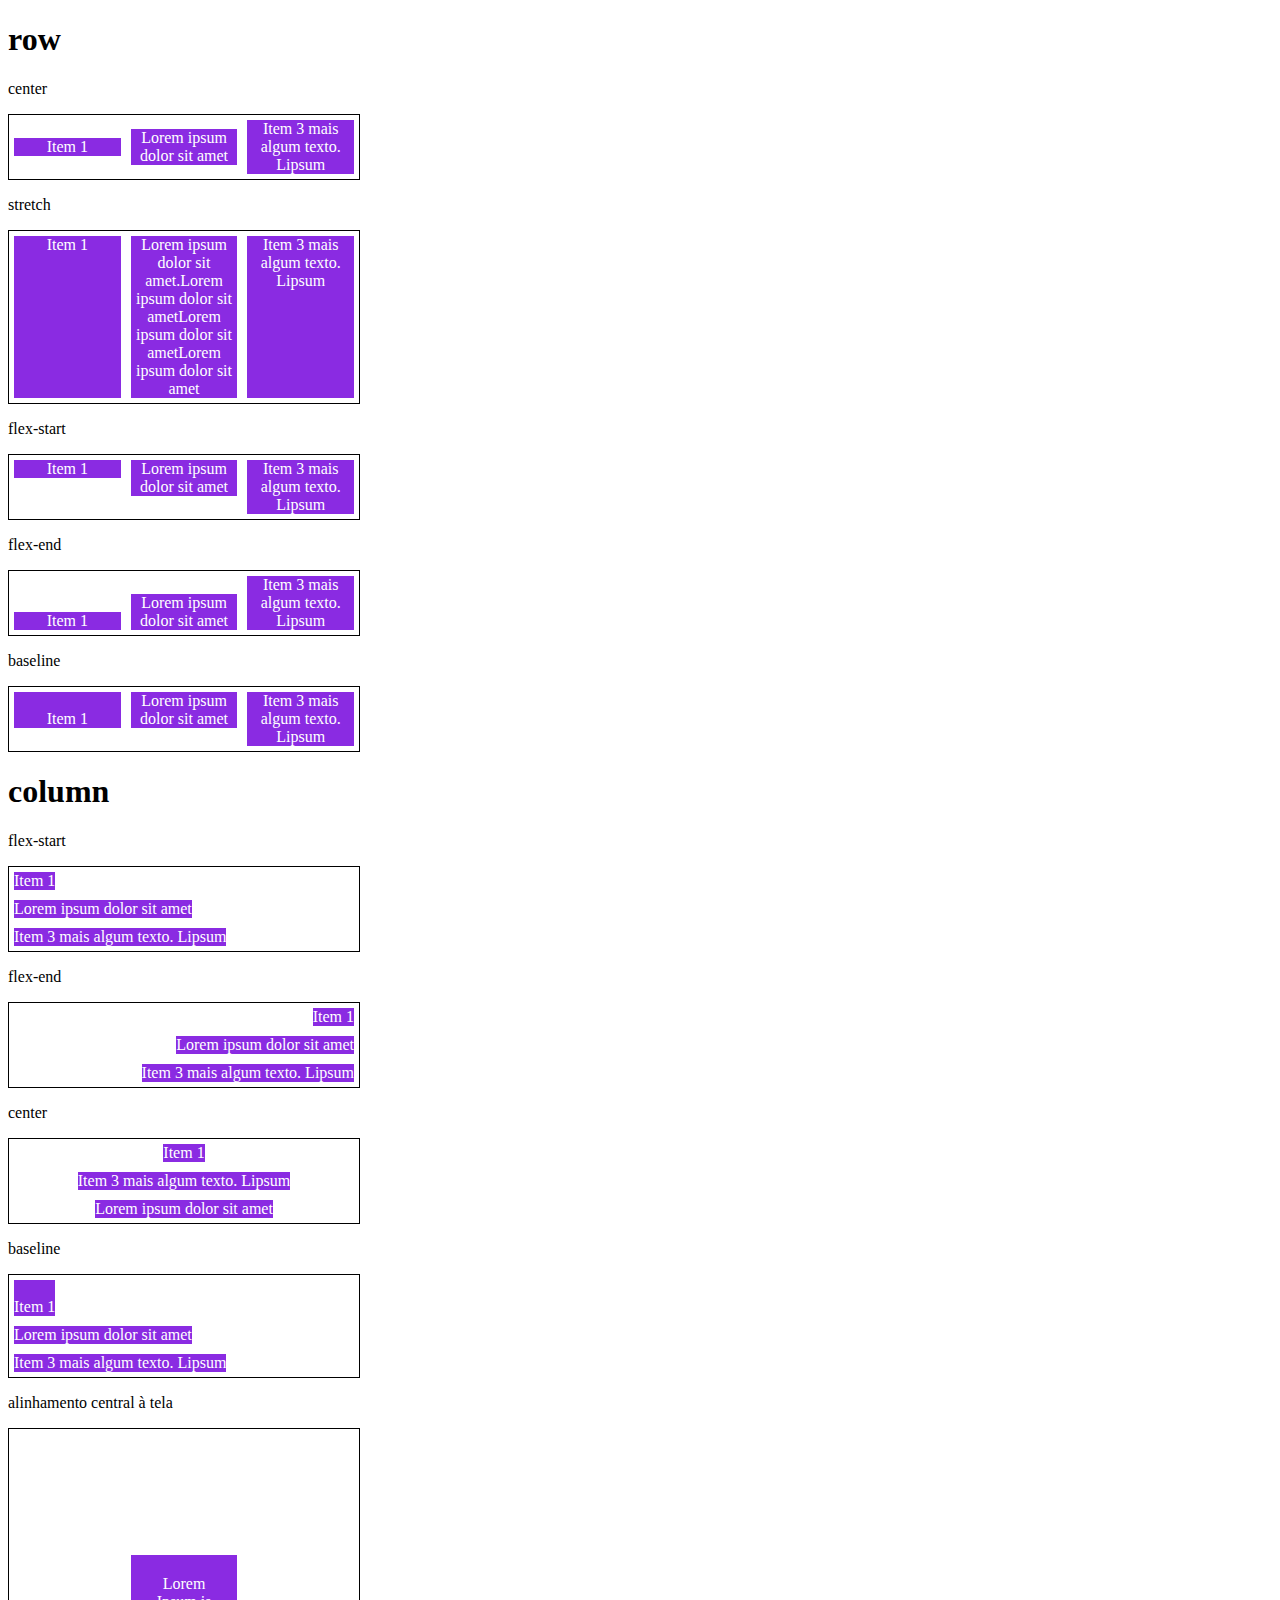
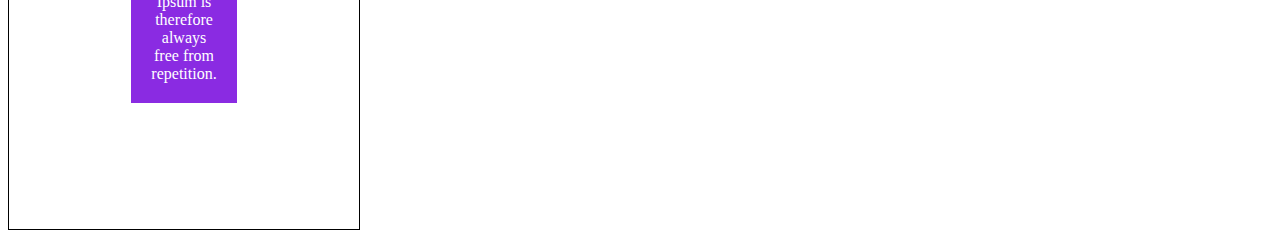
<file: HTML_CSS/Estudo/Flex Box/5-align-items.html>
<!DOCTYPE html>
<html lang="en">
<head>
    <meta charset="UTF-8">
    <meta name="viewport" content="width=device-width, initial-scale=1.0">
    <title>Fundamentos - align items</title>

    <style>
        .container{
            max-width: 350px;
            border: 1px solid black;
            display: flex;
        }

        .item{
            background-color: blueviolet;
            margin: 5px;
            color: white;
            text-align: center;
            flex: 1;
        }
        
        .center{
            align-items: center;
        }

        .stretch{
            align-items: stretch;
        }

        .start{
            align-items: flex-start;
        }

        .end{
            align-items: flex-end;
        }

        .baseline{
            align-items: baseline;
        }

        .column{
            flex-direction: column;
        }

        .central{
            height: 400px;
            justify-content: center;
        }
        .central .item{
            flex: 0;
            padding: 20px;
        }
    </style>
</head>
<body>
    <h1>row</h1>
    <p>center</p>
    <section class="container center">
        <div class="item">Item 1</div>
        <div class="item">Lorem ipsum dolor sit amet</div>
        <div class="item">Item 3 mais algum texto. Lipsum</div>
    </section>

    <p>stretch</p>
    <section class="container stretch">
        <div class="item">Item 1</div>
        <div class="item">Lorem ipsum dolor sit amet.Lorem ipsum dolor sit ametLorem ipsum dolor sit ametLorem ipsum dolor sit amet</div>
        <div class="item">Item 3 mais algum texto. Lipsum</div>
    </section>

    <p>flex-start</p>
    <section class="container start">
        <div class="item">Item 1</div>
        <div class="item">Lorem ipsum dolor sit amet</div>
        <div class="item">Item 3 mais algum texto. Lipsum</div>
    </section>

    <p>flex-end</p>
    <section class="container end">
        <div class="item">Item 1</div>
        <div class="item">Lorem ipsum dolor sit amet</div>
        <div class="item">Item 3 mais algum texto. Lipsum</div>
    </section>

    <p>baseline</p>
    <section class="container baseline">
        <div class="item"><br>Item 1</div>
        <div class="item">Lorem ipsum dolor sit amet</div>
        <div class="item">Item 3 mais algum texto. Lipsum</div>
    </section>

    <h1>column</h1>
    <p>flex-start</p>
    <section class="container start column">
        <div class="item">Item 1</div>
        <div class="item">Lorem ipsum dolor sit amet</div>
        <div class="item">Item 3 mais algum texto. Lipsum</div>
    </section>

    <p>flex-end</p>
    <section class="container end column">
        <div class="item">Item 1</div>
        <div class="item">Lorem ipsum dolor sit amet</div>
        <div class="item">Item 3 mais algum texto. Lipsum</div>
    </section>

    <p>center</p>
    <section class="container center column">
        <div class="item">Item 1</div>
        <div class="item">Item 3 mais algum texto. Lipsum</div>
        <div class="item">Lorem ipsum dolor sit amet</div>
    </section>

    <p>baseline</p>
    <section class="container baseline column">
        <div class="item"><br>Item 1</div>
        <div class="item">Lorem ipsum dolor sit amet</div>
        <div class="item">Item 3 mais algum texto. Lipsum</div>
    </section>

    <p>alinhamento central à tela</p>
    <section class="container central center">
        <div class="item"> Lorem Ipsum is therefore always free from repetition.</div>
    </section>
</body>
</html>
</file>
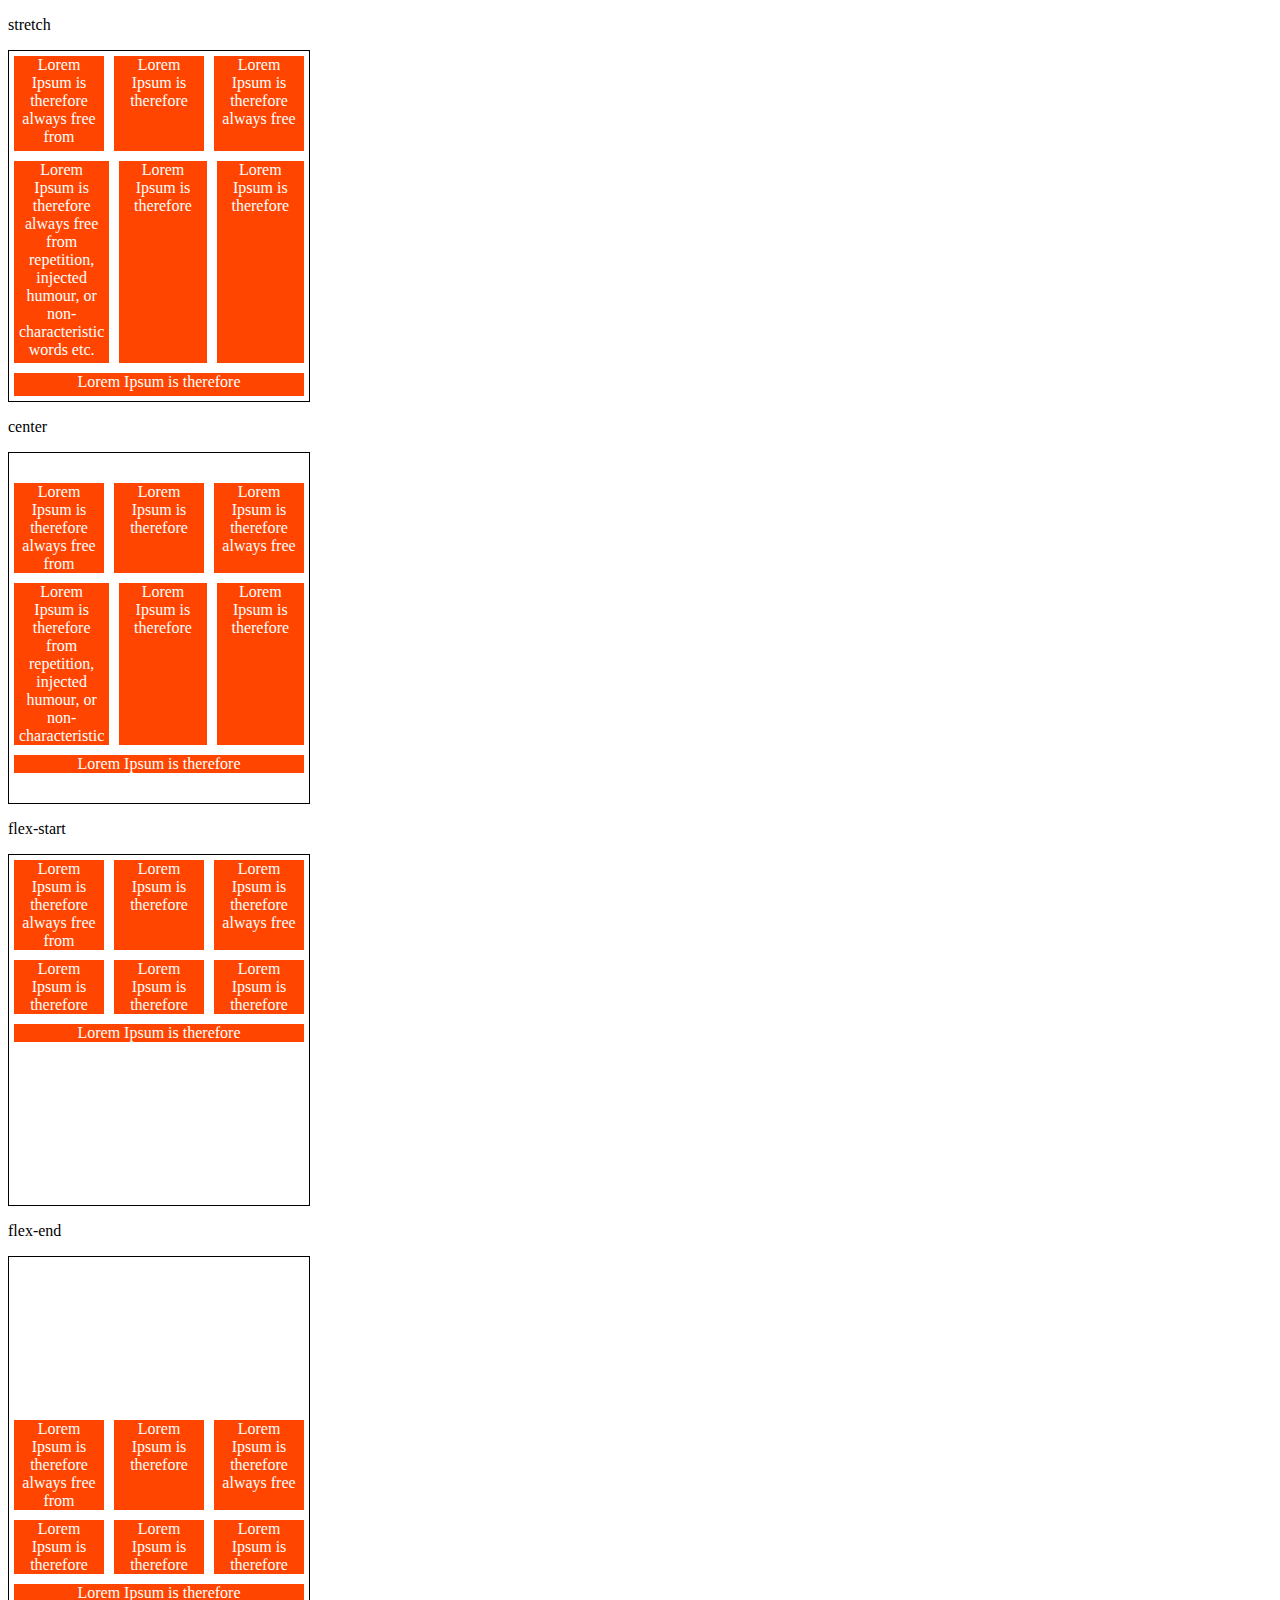
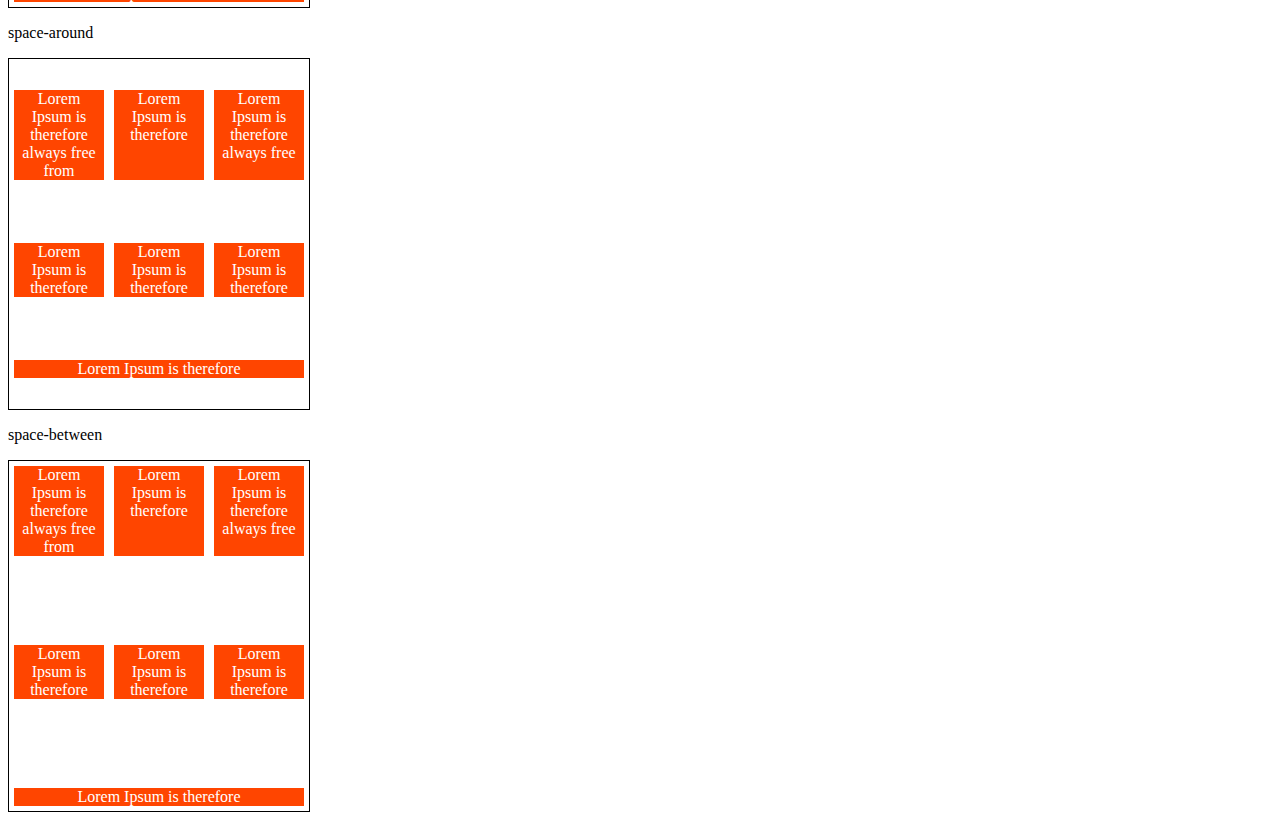
<file: HTML_CSS/Estudo/Flex Box/6-align-content.html>
<!DOCTYPE html>
<html lang="en">
<head>
    <meta charset="UTF-8">
    <meta name="viewport" content="width=device-width, initial-scale=1.0">
    <title>Fundamentos - align content</title>
    <style>
        .container{
            height: 350px;
            max-width: 300px;
            display: flex;
            flex-wrap: wrap;
            border: 1px solid black;
        }

        .item{
            background-color: orangered;
            padding: 0 5px;
            margin: 5px;
            flex: 1;
            text-align: center;
            color: white;
        }
        .stretch{
            align-content: stretch;
        }

        .center{
            align-content: center;
        }

        .flex-start{
            align-content: flex-start;
        }

        .flex-end{
            align-content: flex-end;
        }

        .space-around{
            align-content: space-around;
        }

        .space-between{
            align-content: space-between;
        }
    </style>
</head>
<body>
    <p>stretch</p>
    <div class="container stretch">
        <div class="item">Lorem Ipsum is therefore always free from</div>
        <div class="item">Lorem Ipsum is therefore</div>
        <div class="item">Lorem Ipsum is therefore always free</div>
        <div class="item">Lorem Ipsum is therefore always free from repetition, injected humour, or non-characteristic words etc.</div>
        <div class="item">Lorem Ipsum is therefore</div>
        <div class="item">Lorem Ipsum is therefore</div>
        <div class="item">Lorem Ipsum is therefore</div>
    </div>
    
    <p>center</p>
    <div class="container center">
        <div class="item">Lorem Ipsum is therefore always free from</div>
        <div class="item">Lorem Ipsum is therefore</div>
        <div class="item">Lorem Ipsum is therefore always free</div>
        <div class="item">Lorem Ipsum is therefore from repetition, injected humour, or non-characteristic</div>
        <div class="item">Lorem Ipsum is therefore</div>
        <div class="item">Lorem Ipsum is therefore</div>
        <div class="item">Lorem Ipsum is therefore</div>
    </div>


    <p>flex-start</p>
    <div class="container flex-start">
        <div class="item">Lorem Ipsum is therefore always free from</div>
        <div class="item">Lorem Ipsum is therefore</div>
        <div class="item">Lorem Ipsum is therefore always free</div>
        <div class="item">Lorem Ipsum is therefore</div>
        <div class="item">Lorem Ipsum is therefore</div>
        <div class="item">Lorem Ipsum is therefore</div>
        <div class="item">Lorem Ipsum is therefore</div>
    </div>

    <p>flex-end</p>
    <div class="container flex-end">
        <div class="item">Lorem Ipsum is therefore always free from</div>
        <div class="item">Lorem Ipsum is therefore</div>
        <div class="item">Lorem Ipsum is therefore always free</div>
        <div class="item">Lorem Ipsum is therefore</div>
        <div class="item">Lorem Ipsum is therefore</div>
        <div class="item">Lorem Ipsum is therefore</div>
        <div class="item">Lorem Ipsum is therefore</div>
    </div>

    <p>space-around</p>
    <div class="container space-around">
        <div class="item">Lorem Ipsum is therefore always free from</div>
        <div class="item">Lorem Ipsum is therefore</div>
        <div class="item">Lorem Ipsum is therefore always free</div>
        <div class="item">Lorem Ipsum is therefore</div>
        <div class="item">Lorem Ipsum is therefore</div>
        <div class="item">Lorem Ipsum is therefore</div>
        <div class="item">Lorem Ipsum is therefore</div>
    </div>

    <p>space-between</p>
    <div class="container space-between">
        <div class="item">Lorem Ipsum is therefore always free from</div>
        <div class="item">Lorem Ipsum is therefore</div>
        <div class="item">Lorem Ipsum is therefore always free</div>
        <div class="item">Lorem Ipsum is therefore</div>
        <div class="item">Lorem Ipsum is therefore</div>
        <div class="item">Lorem Ipsum is therefore</div>
        <div class="item">Lorem Ipsum is therefore</div>
    </div>
</body>
</html>
</file>
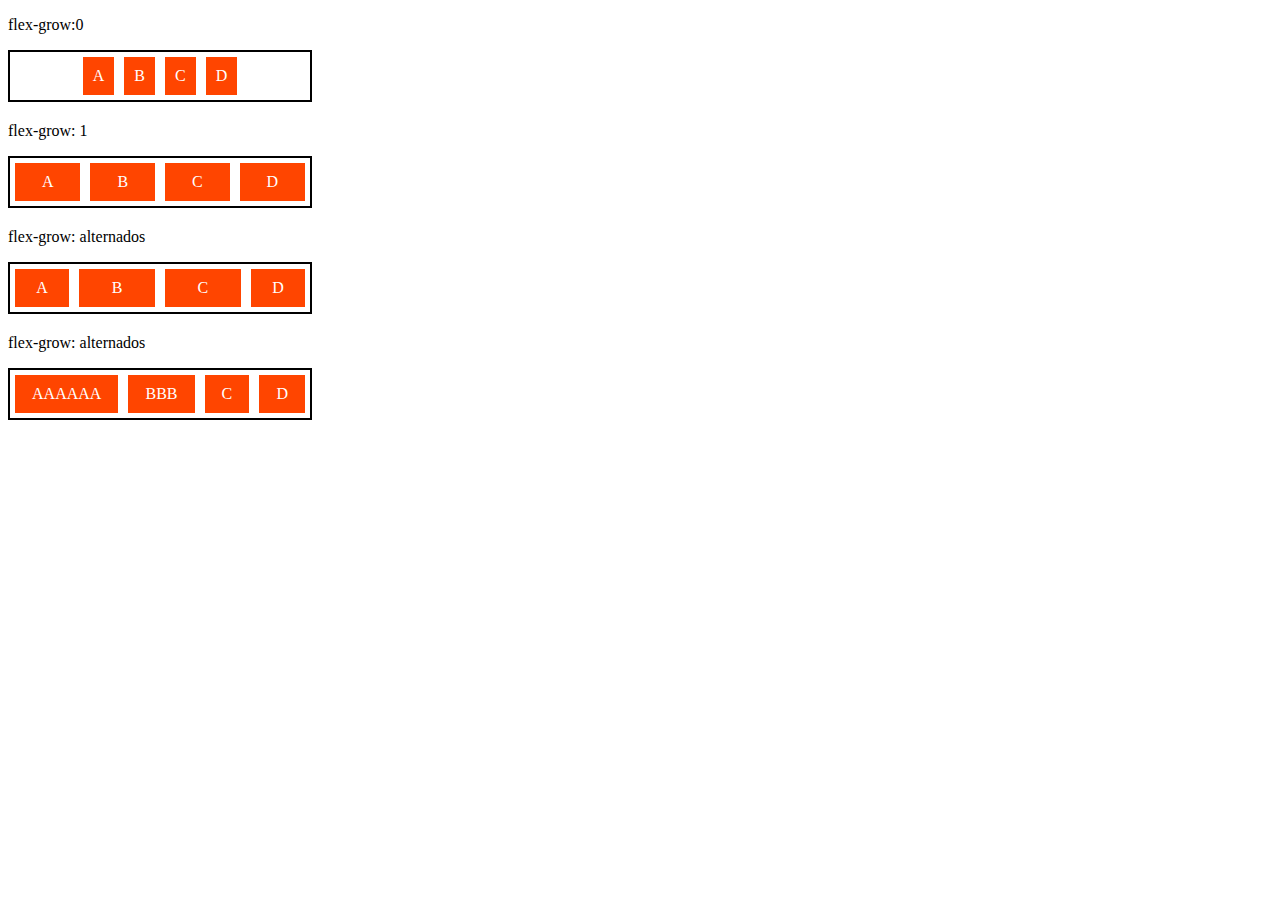
<file: HTML_CSS/Estudo/Flex Box/7-flex-grow.html>
<!DOCTYPE html>
<html lang="en">
<head>
    <meta charset="UTF-8">
    <meta name="viewport" content="width=device-width, initial-scale=1.0">
    <title>Fundamentos - flex grow</title>
    <style>
        .flex-container{
            display: flex;
            border: 2px solid black;
            max-width: 300px;
            margin-bottom: 20px;
            justify-content: center;
        }

        .item{
            background-color: orangered;
            margin: 5px;
            padding: 10px;
            text-align: center;
            color: white;
        }

        .fg-0{
            flex-grow: 0;
        }

        .fg-1{
            flex-grow: 1;
        }

        .fg-2{
            flex-grow: 2;
        }

        .fg-3{
            flex-grow: 3;
        }
    </style>
</head>
<body>
    <p>flex-grow:0</p>
    <div class="flex-container">
        <div class="item fg-0">A</div>
        <div class="item fg-0">B</div>
        <div class="item fg-0">C</div>
        <div class="item fg-0">D</div>
    </div>

    <p>flex-grow: 1</p>
    <div class="flex-container">
        <div class="item fg-1">A</div>
        <div class="item fg-1">B</div>
        <div class="item fg-1">C</div>
        <div class="item fg-1">D</div>
    </div>

    <p>flex-grow: alternados</p>
    <div class="flex-container">
        <div class="item fg-1">A</div>
        <div class="item fg-2">B</div>
        <div class="item fg-2">C</div>
        <div class="item fg-1">D</div>
    </div>
    <p>flex-grow: alternados</p>
    <div class="flex-container">
        <div class="item fg-2">AAAAAA</div>
        <div class="item fg-2">BBB</div>
        <div class="item fg-2">C</div>
        <div class="item fg-2">D</div>
    </div>
</body>
</html>
</file>
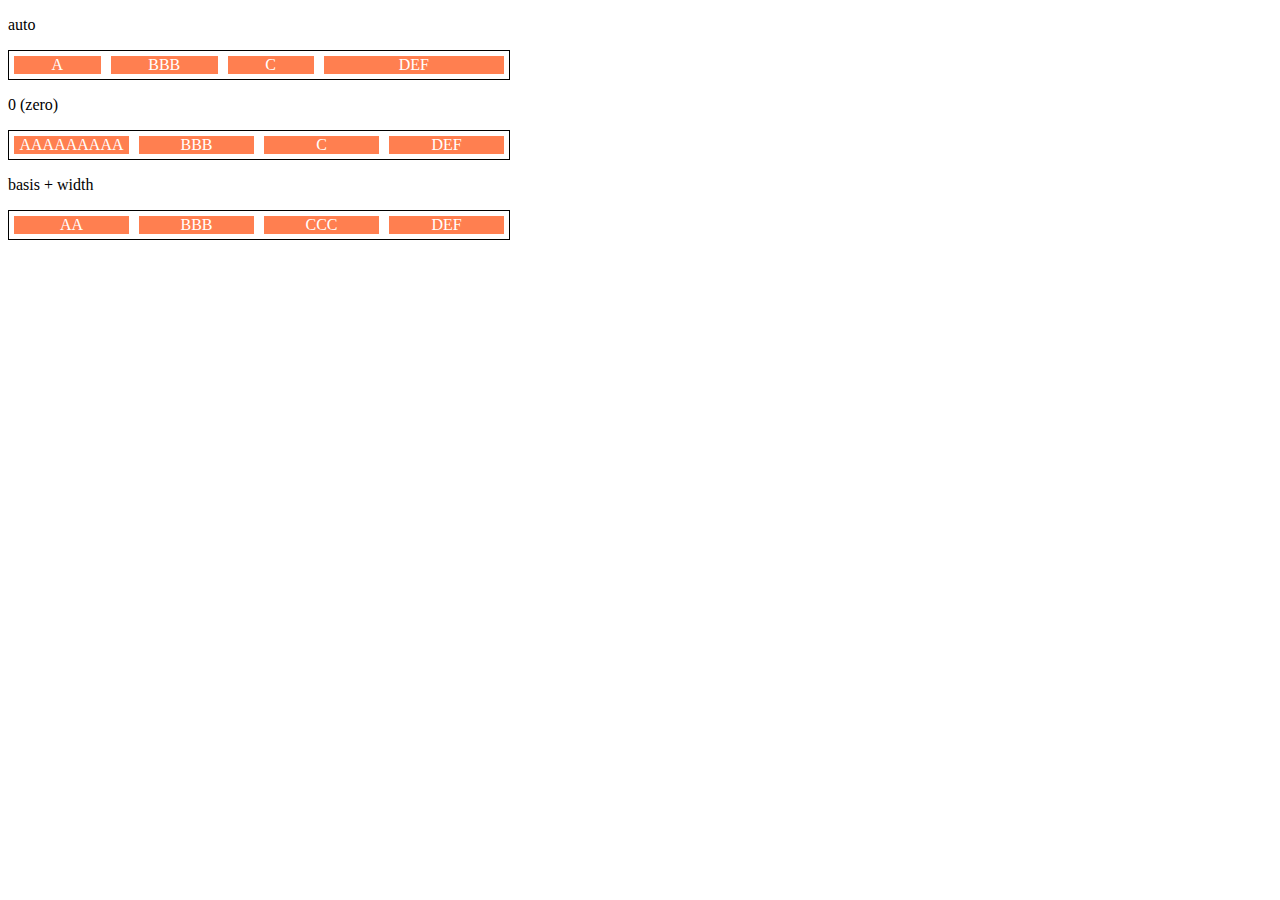
<file: HTML_CSS/Estudo/Flex Box/8-flex-basis.html>
<!DOCTYPE html>
<html lang="en">
<head>
    <meta charset="UTF-8">
    <meta name="viewport" content="width=device-width, initial-scale=1.0">
    <title>Fundamentos - flex basis</title>

    <style>
        .flex-container{
            max-width: 500px;
            border: 1px solid black;
            display: flex;
        }

        .items{
            background-color: coral;
            color: white;
            text-align: center;
            margin: 5px;
        }

        .bauto{
            flex-basis: auto;
        }

        .fg-0{
            flex-grow: 0;
        }

        .fg-1{
            flex-grow: 1;
        }
        
        .fg-2{
            flex-grow: 2;
        }

        .b-0{
            flex-basis: 0;
        }
        
        .w100{
            flex-basis: 50px;
        }
    </style>
</head>
<body>
    <p>auto</p>
    <div class="flex-container">
        <div class="items bauto fg-1">A</div>
        <div class="items bauto fg-1">BBB</div>
        <div class="items bauto fg-1">C</div>
        <div class="items bauto fg-2">DEF</div>
    </div>

    <p>0 (zero)</p>
    <div class="flex-container">
         <div class="items b-0 fg-1">AAAAAAAAA</div>
        <div class="items b-0 fg-1">BBB</div>
        <div class="items b-0 fg-1">C</div>
        <div class="items b-0 fg-1">DEF</div>
    </div>

    <p>basis + width</p>
    <div class="flex-container">
        <div class="items w100 fg-2">AA</div>
       <div class="items w100 fg-2">BBB</div>
       <div class="items w100 fg-2">CCC</div>
       <div class="items w100 fg-2">DEF</div>
   </div>
</body>
</html>
</file>
<file: HTML_CSS/Estudo/Efeito Parallax/css/style.css>
/* Configuraçaõ padrão do site */
body, html{
  margin: 0;
  font: 16px "Lato", sans-serif;
  color: #777;
  height: 100%;
}

.conteudo{
  color: #777;
  background-color: white;
  text-align: justify;
  padding: 50px 80px;
} 

h3{
  text-transform: uppercase;
  color: #111;
  text-align: center;
}

p{
  margin-bottom: 20px;
}

/* Efeito Parallax */
.caixa1, .caixa2, .caixa3, .caixa4{
  border: 1px solid red;
  height: 100%;
  opacity: 0.7;
  position: relative;
  background-repeat: no-repeat;
  background-size: cover;
  background-position: center;
  background-attachment: fixed;
}

.caixa1{
  background-image: url(../imagens/imagem1.jpg);
}  

.caixa2{
  background-image: url(../imagens/imagem2.jpg)
}

.caixa3{
  background-image: url(../imagens/imagem3.jpg)
}

.caixa4{
  background-image: url(../imagens/imagem4.jpg)
}

.conteudo-titulo{
  position: absolute;
  left: 0;
  top: 45%;
  width: 100%;
  text-align: center;
}

.conteudo-titulo span.titulo{
  color: #fff;
  background-color: #111;
  padding: 18px;
  text-transform: uppercase;
  font-size: 25px;
  letter-spacing: 5px;
}
</file>
<file: HTML_CSS/Estudo/Flex Box/flex-projeto/style.css>
*{
  margin: 0;
  padding: 0;
  font-family: 'Open Sans', sans-serif;
}

ul{
  list-style: none;
  margin: 0;
  padding: 0;
}

ul li a {
  text-decoration: none;
}

div img{
  display: block;
  width: 100%;
}

.flex-container{
  display: flex;
  max-width: 992px;
  width: 100%;
  margin: auto;
  min-width: 320px;
}

header{
  background-color: #122A57;
  height: 100px;
  display: flex;
  color: #fff;
  align-items: center;
}

header .list-items{
  display: flex;
  max-width: 260px;
  width: 100%;
  justify-content: space-between;
  align-items: center;
}

.list-items li a{
  color: #fff;
}

header .menu{
  justify-content: space-between;
}

.apresentacao{
  height: 100vh;
  align-items: center;
  justify-content: space-between;
}

.apresentacao .texto-apresentacao{
  min-height: 200px;
}

.texto-apresentacao h1{
  color: #122A57;
  font-size: 48px;
  margin-bottom: 10px;
}

.btn{
  background-color: #122A57;
  color: #fff;
  text-align: center;
  border-radius: 30px;
  display: block;
  text-decoration: none;
  height: 50px;
  line-height: 50px;
  margin-top: 10px;
  margin-bottom: 10px;
}

#quem-somos{
  flex-direction: row-reverse;
  align-items: center;
  justify-content: space-between;
}

#quem-somos h2{
  font-size: 32px;
  color: #122A57;
  display: flex;
  margin-bottom: 20px;
}

#quem-somos h2::before{
  content: "";
  height: 50px;
  width: 5px;
  margin-right: 5px;
  background-color: #122A57;
  position: relative;
}

#quem-somos p{
  margin-bottom: 10px;
  height: 90%;
}

#quem-somos img{
  min-width: 420px;
}

.container-externo{
  background-color: #122A57;
  width: 100%;
  padding-bottom: 50px;
}

#servicos{
  flex-direction: column;
  padding-top: 50px;
  padding-bottom: 100px;
}

#servicos h2{
  color: #fff;
  font-size: 32px;
  margin-bottom: 20px;
}

.list-servicos{
  display: flex;
  justify-content: space-between;
}

.list-servicos .item-servico{
  text-align: center;
}

.item-servico a{
  width: 220px;
  background-color: #fff;
  border-radius: 30px;
  height: 50px;
  text-align: center;
  margin-top: 20px;
  padding: 5px 10px;
  color: #122A57;
  font-size: 14px;
  text-decoration: none;
  line-height: 50px;
  font-weight: 700px;  
}

.item-servico p{
  font-weight: 700;
  font-size: 18px;
  color: #fff;
  margin-top: 20px;
}

.item-servico img{
  width: 80%;
  margin: auto;
}

#planos{
  flex-direction: column;
  min-height: 100vh;
  padding-top: 50px;
}

#planos h2{
  font-size: 32px; 
}

.list-planos{
  display: flex;
  align-items: flex-end;
  justify-content: space-between;
}

.item-plano{
  flex: 1;
  border: 5px solid #122A57;
  margin-right: 20px;
  padding: 10px;
  max-width: 240px;
}

.item-plano .btn{
  margin: auto;
  margin-bottom: 20px;
}

.item-plano h3{
  font-size: 24px;
  display: flex;
  flex-direction: column;
  text-align: center;
  margin-top: 20px;

}

.item-plano h3::after{
  content: "";
  background-color: #122A57;
  width: 100%;
  height: 3px;
  margin-top: 20px;
  margin-bottom: 10px;
}

.item-plano ul{
  padding: 10px 20px;
  display: flex;
  flex-direction: column;
  margin-bottom: 10px;
}

.item-plano ul li{
  display:  flex;
  flex-wrap: nowrap;
  align-items: center;
}

.item-plano ul li::before{
  content: "";
  width: 10px;
  height: 10px;
  background-color: #122A57;
  margin-right: 5px;
}

footer{
  background-color: #122A57;
  height: 70px;
  display: flex;
  align-items: center;
}

footer .footer{
  justify-content: space-between;
  color: #fff;
}

/* mobile */

@media(max-width: 992px){
  .flex-container{
    flex-direction: column;
  }

  .apresentacao{
    flex-direction: column-reverse;
  }

  .apresentacao .texto-apresentacao{
    width: 100%;
  }

  #quem-somos{
    flex-direction: column-reverse;
  }

  #quem-somos img{
    min-width: 320px;
    margin: auto;
  }

  .list-servicos{
    flex-direction: column;
  }

  .item-servico img{
    width: 50%;
    margin: auto;
  }

  .list-planos{
    flex-direction: column;
    align-items: flex-start;
    margin-bottom: 20px;
  }

  .list-planos .item-plano{
    max-width: 90%;
    margin: auto;
    width: 100%;
    margin-bottom: 20px;
  }
}
</file>
<file: HTML_CSS/Projetos próprios/Auto Position/autoPosition/style.css>
/* ESTRUTURA DO SITE */

*{
    margin: 0;
    padding: 0;
}

@font-face {
    font-family: NEXTART;
    src: url(./fontes/NEXT-ART_Light.woff);
}

@font-face{
    font-family: Harabara;
    src: url(./fontes/Harabara-Mais-Demo.woff);
}
@font-face {
    font-family: Rockford;
    src: url(./fontes/RockfordSans-Light.woff);
}

body{
    background: #EFEAEF url("./imagens/background.jpg");
    font: 12px;
}





/* ESTRUTURA DO MENU */

#container {
    width: 1080px;
    margin: 0 auto;
}

#logo a{
    width: 230px;
    height: 130px;
    float: left;
    background: url("./imagens/autoPositionLogo.png") no-repeat;
}

header nav {
    padding: 15px 0;
}

nav ul{
    list-style: none;
    margin: 20px;
    float: right;
}

nav ul li {
    float: left;
    font-size: 20px;
    margin: 20px;
}

nav ul li a {
    font: 15px "NEXTART";
    font-weight: bold;
}

a:link, a:active, a:visited{
    color: #3e4072;
    text-decoration: none;
}

body.home a#Home,
body.AutoPosition a#AutoPosition,
body.Vantagens a#Vantagens,
body.Empresa a#Empresa,
body.Contato a#Contato{
    color: #EFEAEF;
    background: #3e4072;
    padding: 15px;
};






/* ESTRUTURA PRINCIPAL */

#principal{
    margin: auto;
}

/* ESTRUTURA PAGE HOME */
.textoHome{
    position: absolute;
    float: left;
    margin-top: 12em;
    margin-left: 12em;
}

.textoHome p{
    font: 60px "Harabara";
}

.textoInfoHome{
    color: #3e4072;
    margin-left: 2em;
    padding-bottom: 30px;
    text-align: center;
}

.textoNumero{
    color: #784740;
    background: radial-gradient(#F9F149, orange);
    padding: 20px;
    text-align: center;
    border-radius: 3em 3em 3em 3em;
    box-shadow: 3px 8px 20px 10px rgba(0, 0, 0, 0.30);
}

.bottiniHome img{
    position: absolute;
    bottom: 0;
    margin-left: 20em;
    width: 700px;
    height: 550px;
}


/* ESTRUTURA PAGE AUTO POSITION */

.bottiniAutoPosition img{
    position: absolute;
    bottom: 0;
    margin-left: 15em;
    width: 350px;
    height: 550px;
}

.textoBemVindo{
    color: #3e4072;
    margin-top: 5em;
    margin-left: 12.5em;
    padding-bottom: 30px;
    font: 50px "NEXTART";
    font-weight: bold;
}

.textoInfoAutoPosition{
    width: 700px;
    color: #3e4072;
    margin-left: 35em;
    padding-bottom: 30px;
    font: 18px "Rockford";
    font-weight: bold;
    text-align: justify;
}

/* ESTRUTURA PAGE VANTAGENS */

.celularMap img{
    position: absolute;
    bottom: 0;
    right: 0;
    width: 450px;
    height: 550px;
}

.textoVantagensTopo{
    color: #3e4072;
    margin-top: 3.5em;
    margin-left: 2em;
    padding-bottom: 30px;
    font: 40px "NEXTART";
    font-weight: bold;
}

.tituloVantagens{
    color: #784740;
    font: 25px "NEXTART";
    font-weight: bold;
    margin-left:3em;
    padding: 10px;
}

.textoVantagens{
    color: #3e4072;
    font: 18px "Rockford";
    font-weight: bold;
    margin-left:5em;
    padding: 10px;
    text-align: justify;
}

/* ESTRUTURA PAGE EMPRESA */

.badgeInfo img{
    position: absolute;
    margin-top: 5em;
    left: 25em;
    transform: rotate(-50%, -50%);
    width: 800px;
    height: 160px;
}

.nomeInfoEmpresa{
    color: #3e4072;
    margin-top: 3.5em;
    padding-bottom: 30px;
    font: 40px "NEXTART";
    font-weight: bold;
    text-align: center;
}

.textoInfoEmpresa {
    color: #3e4072;
    width: 900px;
    font: 18px "Rockford";
    font-weight: bold;
    margin-left:18em;
    text-align: justify;
}

/* ESTRUTURA PAGE CONTATO */

.contatoGeral{
    color: #3e4072;
    font: 30px "NEXTART";
    text-align: center;
    font-weight: bold;
}

.telefoneInfo{
    margin-top: 5em;
    padding-bottom: 30px;
}

.contatoInfo{
    padding-bottom: 30px;
}

.formulario{
    margin-left: 38%;
    text-align: justify;
}

.dadosTexto{
    color: #784740;
    font: 25px "Rockford";
    font-weight: bold;
}

.dadosInserção{
    width: 300px;
    height: 25px;
    margin: 10px;
}

.emergenciaInfo{
    margin-top: 1em;
    padding-bottom: 10px;
}
</file>
